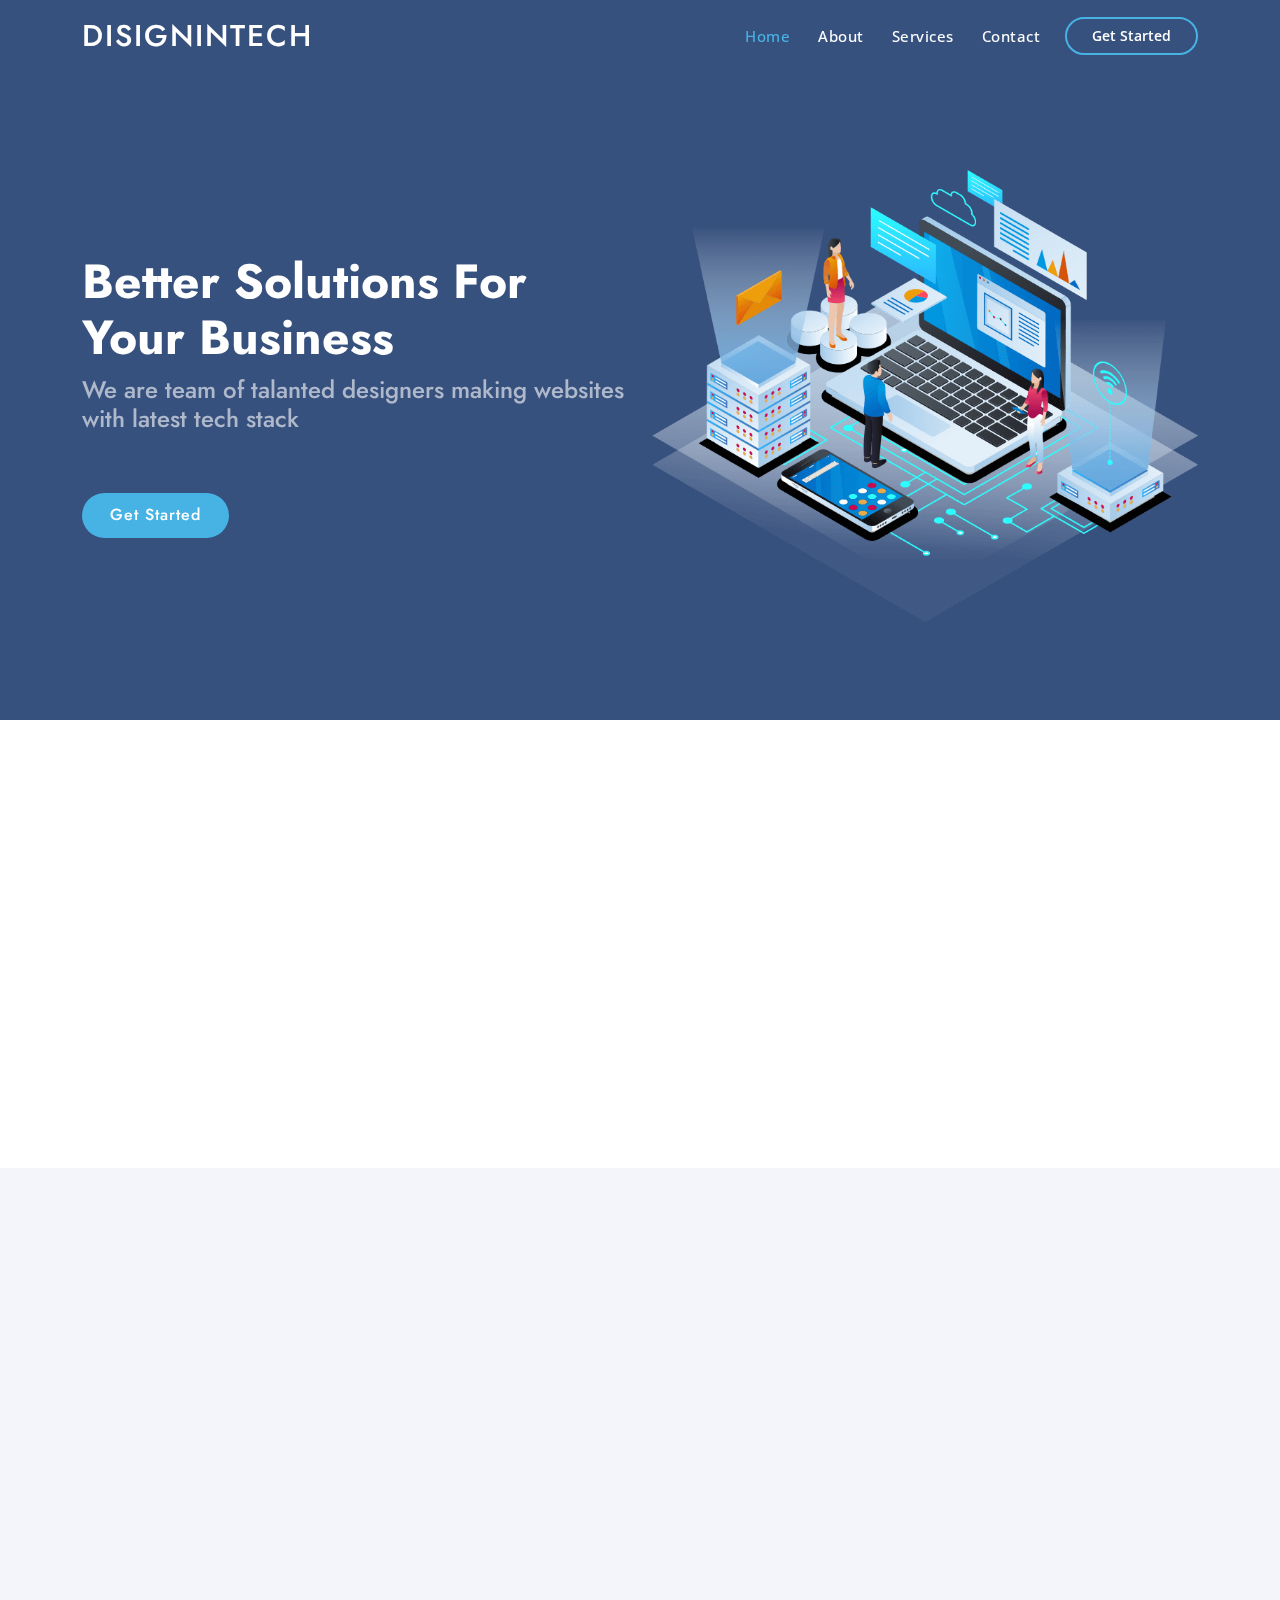
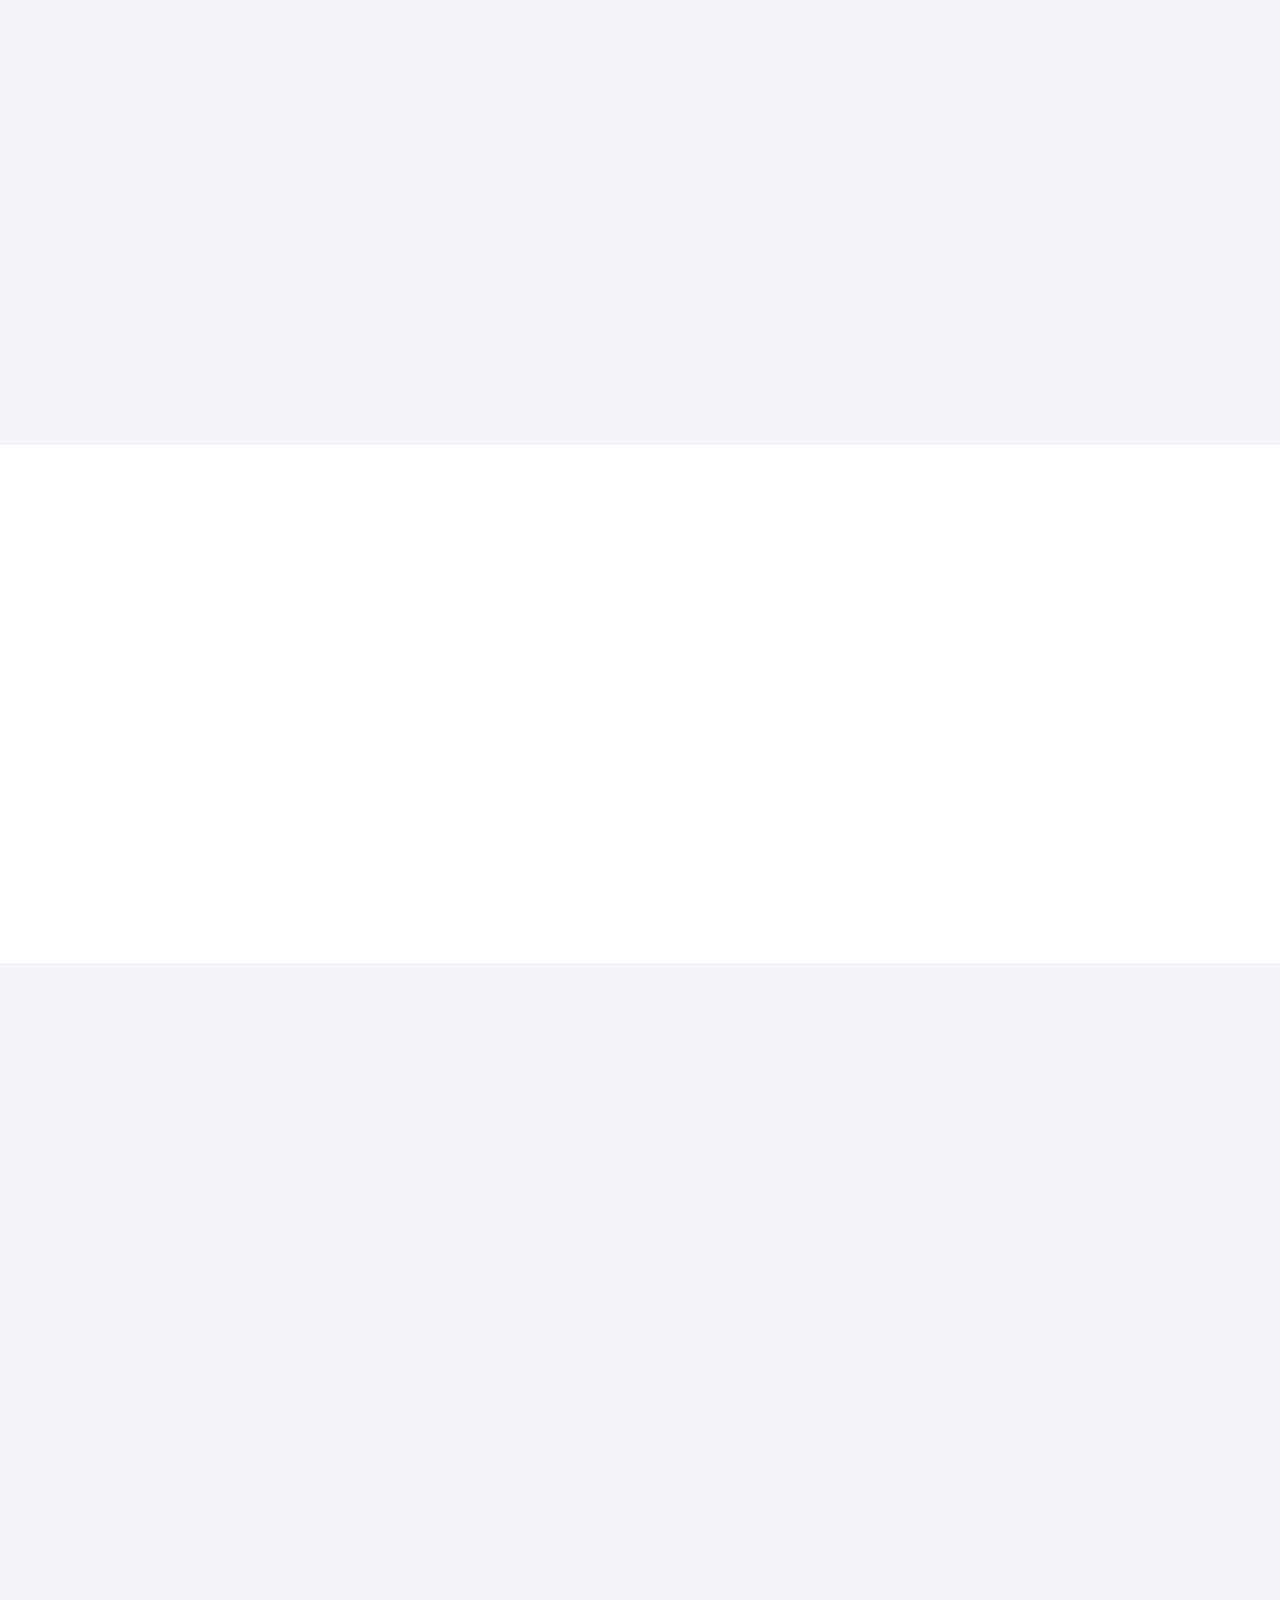
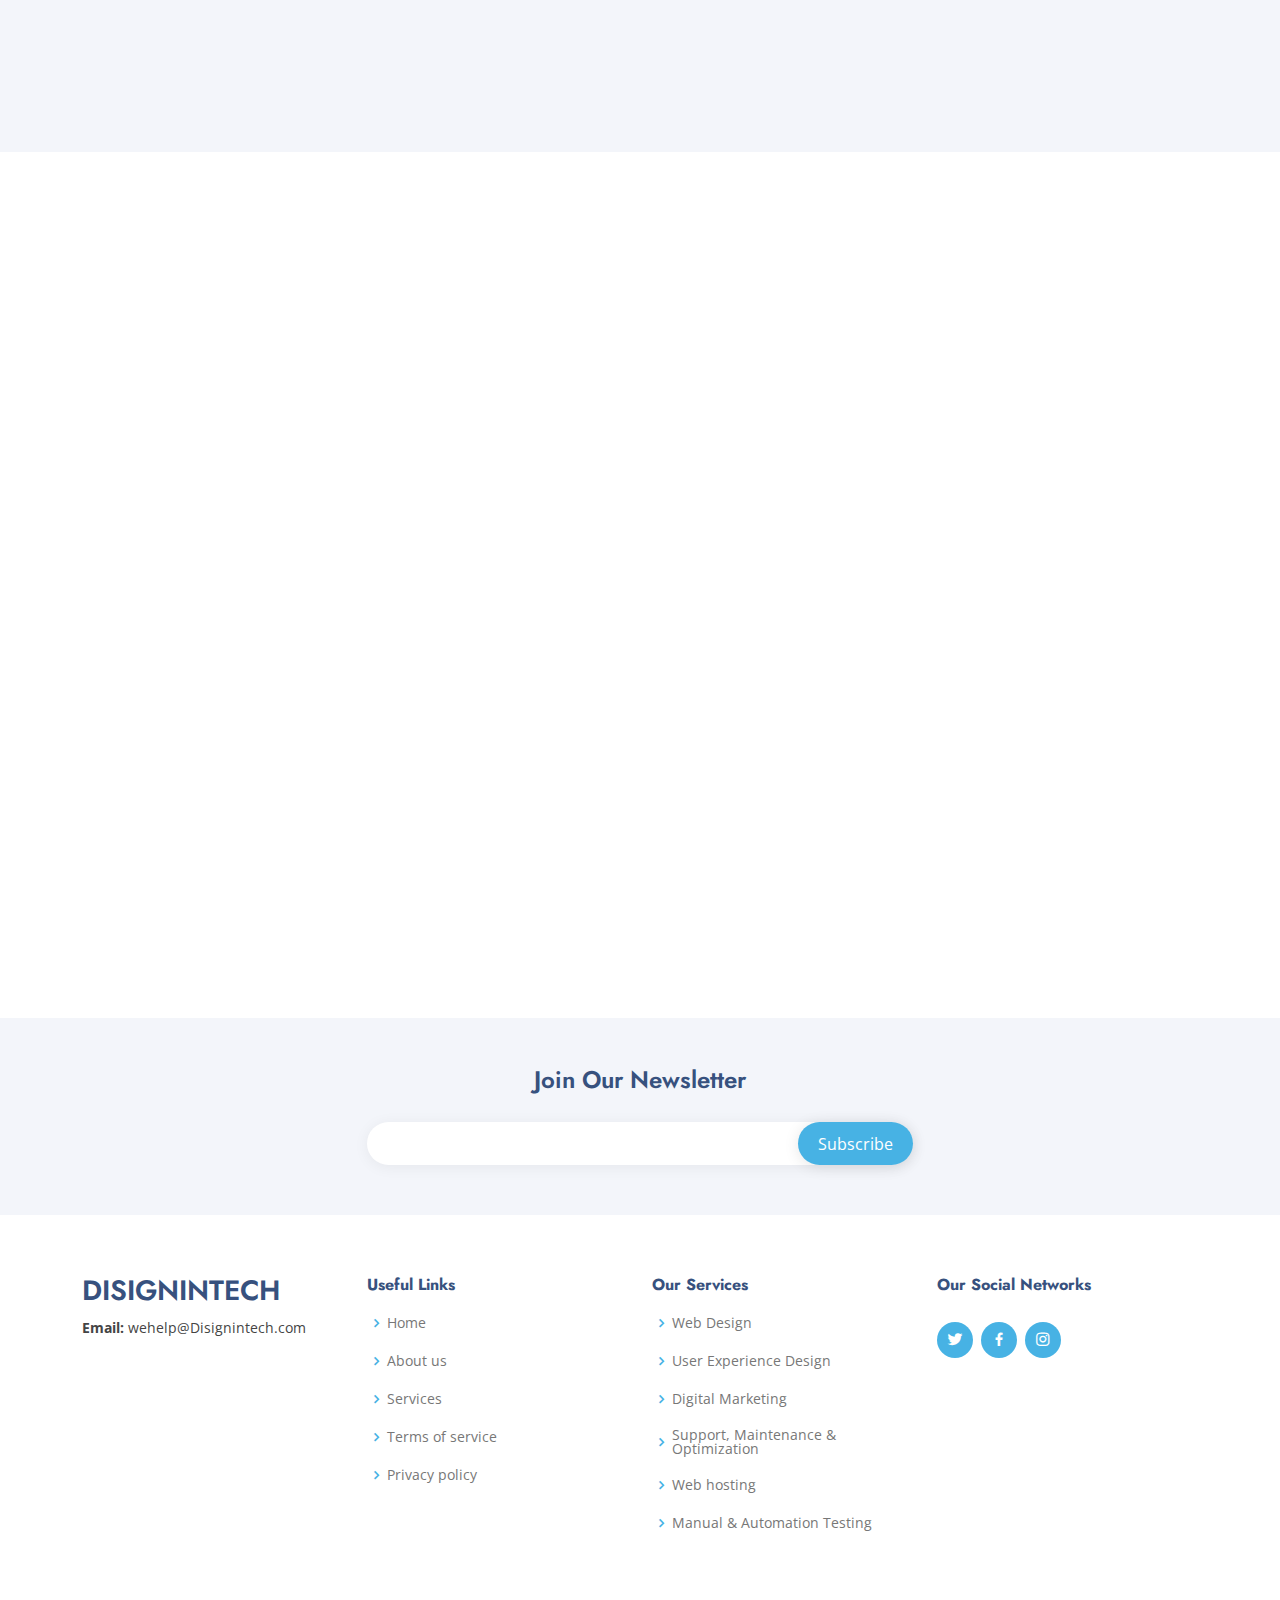
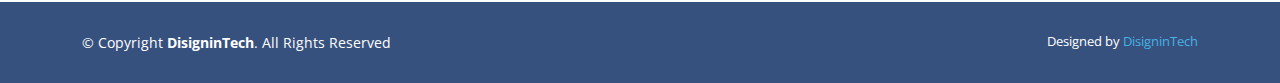
<file: index.html>
<!DOCTYPE html>
<html lang="en">

<head>
  <meta charset="utf-8">
  <meta content="width=device-width, initial-scale=1.0" name="viewport">

  <title>DisigninTech</title>
  <meta content="" name="description">
  <meta content="" name="keywords">

  <!-- Favicons -->
  <link href="assets/img/DiT.jpeg" rel="DiT">
  <link href="assets/img/DiT.jpeg" rel="DiT"> 

  <!-- Google Fonts -->
  <link
    href="https://fonts.googleapis.com/css?family=Open+Sans:300,300i,400,400i,600,600i,700,700i|Jost:300,300i,400,400i,500,500i,600,600i,700,700i|Poppins:300,300i,400,400i,500,500i,600,600i,700,700i"
    rel="stylesheet">

  <!-- Vendor CSS Files -->
  <link href="assets/vendor/bootstrap/css/bootstrap.min.css" rel="stylesheet">
  <link href="assets/vendor/icofont/icofont.min.css" rel="stylesheet">
  <link href="assets/vendor/boxicons/css/boxicons.min.css" rel="stylesheet">
  <link href="assets/vendor/remixicon/remixicon.css" rel="stylesheet">
  <link href="assets/vendor/venobox/venobox.css" rel="stylesheet">
  <link href="assets/vendor/owl.carousel/assets/owl.carousel.min.css" rel="stylesheet">
  <link href="assets/vendor/aos/aos.css" rel="stylesheet">

  <!-- Template Main CSS File -->
  <link href="assets/css/style.css" rel="stylesheet">

  <!-- =======================================================
  * Template Name:DisigninTech - v3.0.2
  * Template URL: https://bootstrapmade.com/arsha-free-bootstrap-html-template-corporate/
  * Author: BootstrapMade.com
  * License: https://bootstrapmade.com/license/
  ======================================================== -->
</head>

<body>

  <!-- ======= Header ======= -->
  <header id="header" class="fixed-top ">
    <div class="container d-flex align-items-center">

      <h1 class="logo mr-auto"><a href="index.html">DisigninTech</h1>
      <!-- Uncomment below if you prefer to use an image logo -->
      <!-- <a href="index.html" class="logo mr-auto"><img src="assets/img/logo.png" alt="" class="img-fluid"></a>-->

      <nav class="nav-menu d-none d-lg-block">
        <ul>
          <li class="active"><a href="index.html">Home</a></li>
          <li><a href="#about">About</a></li>
          <li><a href="#services">Services</a></li>
          <!-- <li><a href="#portfolio">Portfolio</a></li>
          <li><a href="#team">Team</a></li> -->

          <li><a href="#contact">Contact</a></li>

        </ul>
      </nav><!-- .nav-menu -->

      <a href="#about" class="get-started-btn scrollto">Get Started</a>

    </div>
  </header><!-- End Header -->

  <!-- ======= Hero Section ======= -->
  <section id="hero" class="d-flex align-items-center">

    <div class="container">
      <div class="row">
        <div class="col-lg-6 d-flex flex-column justify-content-center pt-4 pt-lg-0 order-2 order-lg-1"
          data-aos="fade-up" data-aos-delay="200">
          <h1>Better Solutions For Your Business</h1>
          <h2>We are team of talanted designers making websites with latest tech stack</h2>
          <div class="d-lg-flex">
            <a href="#about" class="btn-get-started scrollto">Get Started</a>

          </div>
        </div>
        <div class="col-lg-6 order-1 order-lg-2 hero-img" data-aos="zoom-in" data-aos-delay="200">
          <img src="assets/img/hero-img.png" class="img-fluid animated" alt="">
        </div>
      </div>
    </div>

  </section><!-- End Hero -->

  <main id="main">

    <!--    
    <section id="cliens" class="cliens section-bg">
      <div class="container">

        <div class="row" data-aos="zoom-in">

          <div class="col-lg-2 col-md-4 col-6 d-flex align-items-center justify-content-center">
            <img src="assets/img/clients/client-1.png" class="img-fluid" alt="">
          </div>

          <div class="col-lg-2 col-md-4 col-6 d-flex align-items-center justify-content-center">
            <img src="assets/img/clients/client-2.png" class="img-fluid" alt="">
          </div>

          <div class="col-lg-2 col-md-4 col-6 d-flex align-items-center justify-content-center">
            <img src="assets/img/clients/client-3.png" class="img-fluid" alt="">
          </div>

          <div class="col-lg-2 col-md-4 col-6 d-flex align-items-center justify-content-center">
            <img src="assets/img/clients/client-4.png" class="img-fluid" alt="">
          </div>

          <div class="col-lg-2 col-md-4 col-6 d-flex align-items-center justify-content-center">
            <img src="assets/img/clients/client-5.png" class="img-fluid" alt="">
          </div>

          <div class="col-lg-2 col-md-4 col-6 d-flex align-items-center justify-content-center">
            <img src="assets/img/clients/client-6.png" class="img-fluid" alt="">
          </div>

        </div>

      </div>
    </section> -->

    <!-- ======= About Us Section ======= -->
    <section id="about" class="about">
      <div class="container" data-aos="fade-up">

        <div class="section-title">
          <h2>About Us</h2>
        </div>

        <div class="row content">
          <div class="col-lg-12">
            <p>
              We are a startup company which connects technology with businesses to drive digitalization outcomes.
              Our solutions doesn’t just boast technical functions, but aims directly at the strategic goals for
              startups and enterprises.
              In the scope of our products and solutions, we actually deliver comprehensive, sustainable business models
              empowered by rapid platform driven approach.
            </p>
            <ul>
              <li><i class="ri-check-double-line"></i> Design-led transformation (From brand to experience).
                We apply critical design thinking to create unified digital experience for enhancing customer
                interactions and building loyalty.</li>
              <li><i class="ri-check-double-line"></i>Keep your core. Keep innovating. Find your path to a non
                disruptive renewal of digital data driven landscape.</li>
              <li><i class="ri-check-double-line"></i> Run the business. Not the Risk; Leverage AI, Security Analytics
                and machine learning to assure customer trust.</li>
            </ul>
          </div>
          <!-- <div class="col-lg-6 pt-4 pt-lg-0">
            <p>
              Ullamco laboris nisi ut aliquip ex ea commodo consequat. Duis aute irure dolor in reprehenderit in voluptate
              velit esse cillum dolore eu fugiat nulla pariatur. Excepteur sint occaecat cupidatat non proident, sunt in
              culpa qui officia deserunt mollit anim id est laborum.
            </p>
            <a href="#" class="btn-learn-more">Learn More</a>
          </div> -->
        </div>

      </div>
    </section><!-- End About Us Section -->

    <!-- ======= Why Us Section ======= -->
    <section id="why-us" class="why-us section-bg">
      <div class="container-fluid" data-aos="fade-up">

        <div class="row">

          <div class="col-lg-12 d-flex flex-column justify-content-center align-items-stretch  order-2 order-lg-1">

            <div class="content">
              <h3>
                Our customers choose us because we provide leading technology, deliver unmatched services and training,
                and offer some of the best value
              </h3>
              <p>We come to the table as a partner rather than a service provider, combining our business acumen and
                entrepreneurial vision with amazing technical expertise and the ability to execute quickly and
                efficiently, taking your idea to market, at speed.</p>

            </div>

            <div class="accordion-list">
              <ul>
                <li>
                  <span>01 Experience & Expertise</span>

                  <p>
                    Our engineering teams have the most experience helping customers put UEFI into production.
                  </p>

                </li>

                <li>
                  <span>02 Excellent Services</span>


                  <p>
                    DisigninTech Software offers an array of services and training that many of the world’s most
                    successful
                    computing companies have taken advantage of. Our services become a valuable supplement to your
                    engineering teams, freeing up your own internal resources to focus on producing your new product.
                  </p>

                </li>

                <li>
                  <span>03 Value For Business</span>


                  <p>
                    You simply won’t find another vendor that can match our value proposition. Our customers often
                    tell us the same thing. We make every effort to provide our customers with great products and
                    services, and we work just as hard to make sure they are getting the right business model that
                    fits their needs
                  </p>

                </li>

              </ul>
            </div>

          </div>


        </div>
    </section><!-- End Why Us Section -->

    <!-- ======= Skills Section ======= -->
    <section id="skills" class="skills">
      <div class="container" data-aos="fade-up">

        <div class="row">
          <div class="col-lg-6 d-flex align-items-center" data-aos="fade-right" data-aos-delay="100">
            <img src="assets/img/skills.png" class="img-fluid" alt="">
          </div>
          <div class="col-lg-6 pt-4 pt-lg-0 content" data-aos="fade-left" data-aos-delay="100">
            <h3>Our Skills</h3>
            <p class="font-italic">
              Our high competence along with deep knowledge in IT allow us to be one of the best among quality control
              companies to satisfy our numerous customers from all over the world and provide high quality of their
              products.

            </p>

            <div class="skills-content">

              <div class="progress">
                <span class="skill">HTML <i class="val">100%</i></span>
                <div class="progress-bar-wrap">
                  <div class="progress-bar" role="progressbar" aria-valuenow="100" aria-valuemin="0"
                    aria-valuemax="100"></div>
                </div>
              </div>

              <div class="progress">
                <span class="skill">CSS <i class="val">100%</i></span>
                <div class="progress-bar-wrap">
                  <div class="progress-bar" role="progressbar" aria-valuenow="100" aria-valuemin="0"
                    aria-valuemax="100">
                  </div>
                </div>
              </div>

              <div class="progress">
                <span class="skill">JavaScript <i class="val">100%</i></span>
                <div class="progress-bar-wrap">
                  <div class="progress-bar" role="progressbar" aria-valuenow="100" aria-valuemin="0"
                    aria-valuemax="100">
                  </div>
                </div>
              </div>

              <div class="progress">
                <span class="skill">Photoshop <i class="val">100%</i></span>
                <div class="progress-bar-wrap">
                  <div class="progress-bar" role="progressbar" aria-valuenow="100" aria-valuemin="0"
                    aria-valuemax="100">
                  </div>
                </div>
              </div>

            </div>

          </div>
        </div>

      </div>
    </section><!-- End Skills Section -->

    <!-- ======= Services Section ======= -->
    <section id="services" class="services section-bg">
      <div class="container" data-aos="fade-up">

        <div class="section-title">
          <h2>Services</h2>
          <p>Retaining customer base is important for any enterprise, it takes great effort to make good customer
            relationship and minute error can ruin it. Owing to our outstanding customer service we have maintained the
            90 % customer retention rate.</p>
        </div>

        <div class="row">
          <div class="col-xl-4 form-group mb-5 col-md-6 " data-aos="zoom-in"
            data-aos-delay="100">
            <div class="icon-box">
              <div class="icon"><i class="bx bxl-dribbble"></i></div>
              <h4><a href="">Web design</a></h4>
             
            </div>
          </div>

          <div class="col-xl-4 form-group mb-5 col-md-6 mt-4 mt-md-0" data-aos="zoom-in"
            data-aos-delay="200">
            <div class="icon-box">
              <div class="icon"><i class="bx bx-file"></i></div>
              <h4><a href="">User Experience Design</a></h4>
            
            </div>
          </div>

          <div class="col-xl-4 form-group mb-5 col-md-6  mt-4 mt-xl-0" data-aos="zoom-in"
            data-aos-delay="300">
            <div class="icon-box">
              <div class="icon"><i class="bx bx-tachometer"></i></div>
              <h4><a href="">Digital Marketing</a></h4>
         
            </div>
          </div>

          <div class="col-xl-4 form-group mb-5 col-md-6  mt-4 mt-xl-0" data-aos="zoom-in"
            data-aos-delay="400">
            <div class="icon-box">
              <div class="icon"><i class="bx bx-layer"></i></div>
              <h4><a href="">Support, Maintenance & Optimization</a></h4>
            
            </div>
          </div>

          <div class="col-xl-4 form-group mb-5 col-md-6  mt-4 mt-xl-0" data-aos="zoom-in"
            data-aos-delay="400">
            <div class="icon-box">
              <div class="icon"><i class="bx bx-layer"></i></div>
              <h4><a href="">Web hosting</a></h4>
           
            </div>
          </div>
          <div class="col-xl-4 form-group mb-5 col-md-6  mt-4 mt-xl-0" data-aos="zoom-in"
            data-aos-delay="400">
            <div class="icon-box">
              <div class="icon"><i class="bx bx-layer"></i></div>
              <h4><a href="">Manual & Automation Testing</a></h4>
           
            </div>
          </div>
        </div>
      </div>

      </div>
    </section><!-- End Services Section -->

    <!-- ======= Cta Section ======= -->
    <!-- <section id="cta" class="cta">
      <div class="container" data-aos="zoom-in">

        <div class="row">
          <div class="col-lg-9 text-center text-lg-left">
            <h3>Call To Action</h3>
            <p> Duis aute irure dolor in reprehenderit in voluptate velit esse cillum dolore eu fugiat nulla pariatur.
              Excepteur sint occaecat cupidatat non proident, sunt in culpa qui officia deserunt mollit anim id est
              laborum.</p>
          </div>
          <div class="col-lg-3 cta-btn-container text-center">
            <a class="cta-btn align-middle" href="#">Call To Action</a>
          </div>
        </div>

      </div>
    </section>  End Cta Section -->

    <!-- ======= Portfolio Section ======= -->
    <!-- End Portfolio Section -->


    <!-- ======= Frequently Asked Questions Section ======= -->
    <!-- <section id="faq" class="faq section-bg">
      <div class="container" data-aos="fade-up">

        <div class="section-title">
          <h2>Frequently Asked Questions</h2>
          <p>Magnam dolores commodi suscipit. Necessitatibus eius consequatur ex aliquid fuga eum quidem. Sit sint
            consectetur velit. Quisquam quos quisquam cupiditate. Et nemo qui impedit suscipit alias ea. Quia fugiat sit
            in iste officiis commodi quidem hic quas.</p>
        </div>

        <div class="faq-list">
          <ul>
            <li data-aos="fade-up" data-aos-delay="100">
              <i class="bx bx-help-circle icon-help"></i> <a data-toggle="collapse" class="collapse"
                href="#faq-list-1">Non consectetur a erat nam at lectus urna duis? <i
                  class="bx bx-chevron-down icon-show"></i><i class="bx bx-chevron-up icon-close"></i></a>
              <div id="faq-list-1" class="collapse show" data-parent=".faq-list">
                <p>
                  Feugiat pretium nibh ipsum consequat. Tempus iaculis urna id volutpat lacus laoreet non curabitur
                  gravida. Venenatis lectus magna fringilla urna porttitor rhoncus dolor purus non.
                </p>
              </div>
            </li>

            <li data-aos="fade-up" data-aos-delay="200">
              <i class="bx bx-help-circle icon-help"></i> <a data-toggle="collapse" href="#faq-list-2"
                class="collapsed">Feugiat scelerisque varius morbi enim nunc? <i
                  class="bx bx-chevron-down icon-show"></i><i class="bx bx-chevron-up icon-close"></i></a>
              <div id="faq-list-2" class="collapse" data-parent=".faq-list">
                <p>
                  Dolor sit amet consectetur adipiscing elit pellentesque habitant morbi. Id interdum velit laoreet id
                  donec ultrices. Fringilla phasellus faucibus scelerisque eleifend donec pretium. Est pellentesque elit
                  ullamcorper dignissim. Mauris ultrices eros in cursus turpis massa tincidunt dui.
                </p>
              </div>
            </li>

            <li data-aos="fade-up" data-aos-delay="300">
              <i class="bx bx-help-circle icon-help"></i> <a data-toggle="collapse" href="#faq-list-3"
                class="collapsed">Dolor sit amet consectetur adipiscing elit? <i
                  class="bx bx-chevron-down icon-show"></i><i class="bx bx-chevron-up icon-close"></i></a>
              <div id="faq-list-3" class="collapse" data-parent=".faq-list">
                <p>
                  Eleifend mi in nulla posuere sollicitudin aliquam ultrices sagittis orci. Faucibus pulvinar elementum
                  integer enim. Sem nulla pharetra diam sit amet nisl suscipit. Rutrum tellus pellentesque eu tincidunt.
                  Lectus urna duis convallis convallis tellus. Urna molestie at elementum eu facilisis sed odio morbi
                  quis
                </p>
              </div>
            </li>

            <li data-aos="fade-up" data-aos-delay="400">
              <i class="bx bx-help-circle icon-help"></i> <a data-toggle="collapse" href="#faq-list-4"
                class="collapsed">Tempus quam pellentesque nec nam aliquam sem et tortor consequat? <i
                  class="bx bx-chevron-down icon-show"></i><i class="bx bx-chevron-up icon-close"></i></a>
              <div id="faq-list-4" class="collapse" data-parent=".faq-list">
                <p>
                  Molestie a iaculis at erat pellentesque adipiscing commodo. Dignissim suspendisse in est ante in. Nunc
                  vel risus commodo viverra maecenas accumsan. Sit amet nisl suscipit adipiscing bibendum est. Purus
                  gravida quis blandit turpis cursus in.
                </p>
              </div>
            </li>

            <li data-aos="fade-up" data-aos-delay="500">
              <i class="bx bx-help-circle icon-help"></i> <a data-toggle="collapse" href="#faq-list-5"
                class="collapsed">Tortor vitae purus faucibus ornare. Varius vel pharetra vel turpis nunc eget lorem
                dolor? <i class="bx bx-chevron-down icon-show"></i><i class="bx bx-chevron-up icon-close"></i></a>
              <div id="faq-list-5" class="collapse" data-parent=".faq-list">
                <p>
                  Laoreet sit amet cursus sit amet dictum sit amet justo. Mauris vitae ultricies leo integer malesuada
                  nunc vel. Tincidunt eget nullam non nisi est sit amet. Turpis nunc eget lorem dolor sed. Ut venenatis
                  tellus in metus vulputate eu scelerisque.
                </p>
              </div>
            </li>

          </ul>
        </div>

      </div>
    </section>End Frequently Asked Questions Section -->

    <!-- ======= Contact Section ======= -->
    <section id="contact" class="contact">
      <div class="container" data-aos="fade-up">

        <div class="section-title">
          <h2>Contact</h2>
          <p>DisigninTech representative will contact you shortly after
            receiving your request.</p>
        </div>

        <div class="row">

          <div class="col-lg-12 d-flex align-items-stretch">
            <!-- <div class="info"> -->
              <!-- <div class="address"> -->
                <!-- <i class="icofont-google-map"></i> -->
                <!-- <h4>Location:</h4>
                <p>A108 Adam Street, New York, NY 535022</p> -->
              <!-- </div> -->

              <!-- <div class="email">
                <i class="icofont-envelope"></i>
                <h4>Email:</h4>
                <p>wehelp@Disignintech.com</p>
              </div> -->

              <!-- <div class="phone">
                <i class="icofont-phone"></i>
                <h4>Call:</h4>
                <p>+1 5589 55488 55s</p>
              </div> -->

              <!-- <iframe
                src="https://www.google.com/maps/embed?pb=!1m14!1m8!1m3!1d12097.433213460943!2d-74.0062269!3d40.7101282!3m2!1i1024!2i768!4f13.1!3m3!1m2!1s0x0%3A0xb89d1fe6bc499443!2sDowntown+Conference+Center!5e0!3m2!1smk!2sbg!4v1539943755621"
                frameborder="0" style="border:0; width: 100%; height: 290px;" allowfullscreen></iframe> -->
            <!-- </div> -->

          </div>

          <div class="col-lg-7 mt-5 mt-lg-0 d-flex align-items-stretch">
            <form action="forms/contact.php" method="post" role="form" class="php-email-form">
              <div class="row">
                <div class="form-group col-md-6">
                  <label for="name">Your Name</label>
                  <input type="text" name="name" class="form-control" id="name" data-rule="minlen:4"
                    data-msg="Please enter at least 4 chars" />
                  <div class="validate"></div>
                </div>
                <div class="form-group col-md-6">
                  <label for="name">Your Email</label>
                  <input type="email" class="form-control" name="email" id="email" data-rule="email"
                    data-msg="Please enter a valid email" />
                  <div class="validate"></div>
                </div>
              </div>
              <div class="form-group">
                <label for="name">Subject</label>
                <input type="text" class="form-control" name="subject" id="subject" data-rule="minlen:4"
                  data-msg="Please enter at least 8 chars of subject" />
                <div class="validate"></div>
              </div>
              <div class="form-group">
                <label for="name">Message</label>
                <textarea class="form-control" name="message" rows="10" data-rule="required"
                  data-msg="Please write something for us"></textarea>
                <div class="validate"></div>
              </div>
              <div class="mb-3">
                <div class="loading">Loading</div>
                <div class="error-message"></div>
                <div class="sent-message">Your message has been sent. Thank you!</div>
              </div>
              <div class="text-center"><button type="submit">Send Message</button></div>
            </form>
          </div>

        </div>

      </div>
    </section><!-- End Contact Section -->

  </main><!-- End #main -->

  <!-- ======= Footer ======= -->
  
  <footer id="footer">
    <div class="footer-newsletter">
      <div class="container">
        <div class="row justify-content-center">
          <div class="col-lg-6">
            <h4>Join Our Newsletter</h4>
            <p></p>
            <form action="" method="post">
              <input type="email" name="email"><input type="submit" value="Subscribe">
            </form>
          </div>
        </div>
      </div>
    </div>

    <div class="footer-top">
      <div class="container">
        <div class="row">

          <div class="col-lg-3 col-md-6 footer-contact">
            <h3>DisigninTech</h3>
            <!-- <p>
              A108 Adam Street <br>
              New York, NY 535022<br>
              United States <br><br>
              <strong>Phone:</strong> +1 5589 55488 55<br> -->
              <strong>Email:</strong> wehelp@Disignintech.com<br>
            </p>
          </div>

          <div class="col-lg-3 col-md-6 footer-links">
            <h4>Useful Links</h4>
            <ul>
              <li><i class="bx bx-chevron-right"></i> <a href="#">Home</a></li>
              <li><i class="bx bx-chevron-right"></i> <a href="#">About us</a></li>
              <li><i class="bx bx-chevron-right"></i> <a href="#">Services</a></li>
              <li><i class="bx bx-chevron-right"></i> <a href="#">Terms of service</a></li>
              <li><i class="bx bx-chevron-right"></i> <a href="#">Privacy policy</a></li>
            </ul>
          </div>

          <div class="col-lg-3 col-md-6 footer-links">
            <h4>Our Services</h4>
            <ul>
              <li><i class="bx bx-chevron-right"></i> <a href="#">Web Design</a></li>
              <li><i class="bx bx-chevron-right"></i> <a href="#">User Experience Design</a></li>
              <li><i class="bx bx-chevron-right"></i> <a href="#">Digital Marketing
              </a></li>
              <li><i class="bx bx-chevron-right"></i> <a href="#"> Support, Maintenance & Optimization</a></li>
              <li><i class="bx bx-chevron-right"></i> <a href="#">Web hosting</a></li>
              <li><i class="bx bx-chevron-right"></i> <a href="#">Manual & Automation Testing</a></li>
            </ul>
          </div>

          <div class="col-lg-3 col-md-6 footer-links">
            <h4>Our Social Networks</h4>
            
            <div class="social-links mt-3">
              <a href="#" class="twitter"><i class="bx bxl-twitter"></i></a>
              <a href="#" class="facebook"><i class="bx bxl-facebook"></i></a>
              <a href="#" class="instagram"><i class="bx bxl-instagram"></i></a>
              
              
            </div>
          </div>

        </div>
      </div>
    </div>

    <div class="container footer-bottom clearfix">
      <div class="copyright">
        &copy; Copyright <strong><span>DisigninTech</span></strong>. All Rights Reserved
      </div>
      <div class="credits">
        <!-- All the links in the footer should remain intact. -->
        <!-- You can delete the links only if you purchased the pro version. -->
        <!-- Licensing information: https://bootstrapmade.com/license/ -->
        <!-- Purchase the pro version with working PHP/AJAX contact form: https://bootstrapmade.com/arsha-free-bootstrap-html-template-corporate/ -->
        Designed by <a href="https://DisigninTechcom/">DisigninTech</a>
      </div>
    </div>
  </footer><!-- End Footer -->

  <a href="#" class="back-to-top"><i class="ri-arrow-up-line"></i></a>
  <div id="preloader"></div>

  <!-- Vendor JS Files -->
  <script src="assets/vendor/jquery/jquery.min.js"></script>
  <script src="assets/vendor/bootstrap/js/bootstrap.bundle.min.js"></script>
  <script src="assets/vendor/jquery.easing/jquery.easing.min.js"></script>
  <script src="assets/vendor/php-email-form/validate.js"></script>
  <script src="assets/vendor/waypoints/jquery.waypoints.min.js"></script>
  <script src="assets/vendor/isotope-layout/isotope.pkgd.min.js"></script>
  <script src="assets/vendor/venobox/venobox.min.js"></script>
  <script src="assets/vendor/owl.carousel/owl.carousel.min.js"></script>
  <script src="assets/vendor/aos/aos.js"></script>

  <!-- Template Main JS File -->
  <script src="assets/js/main.js"></script>

</body>

</html>
</file>
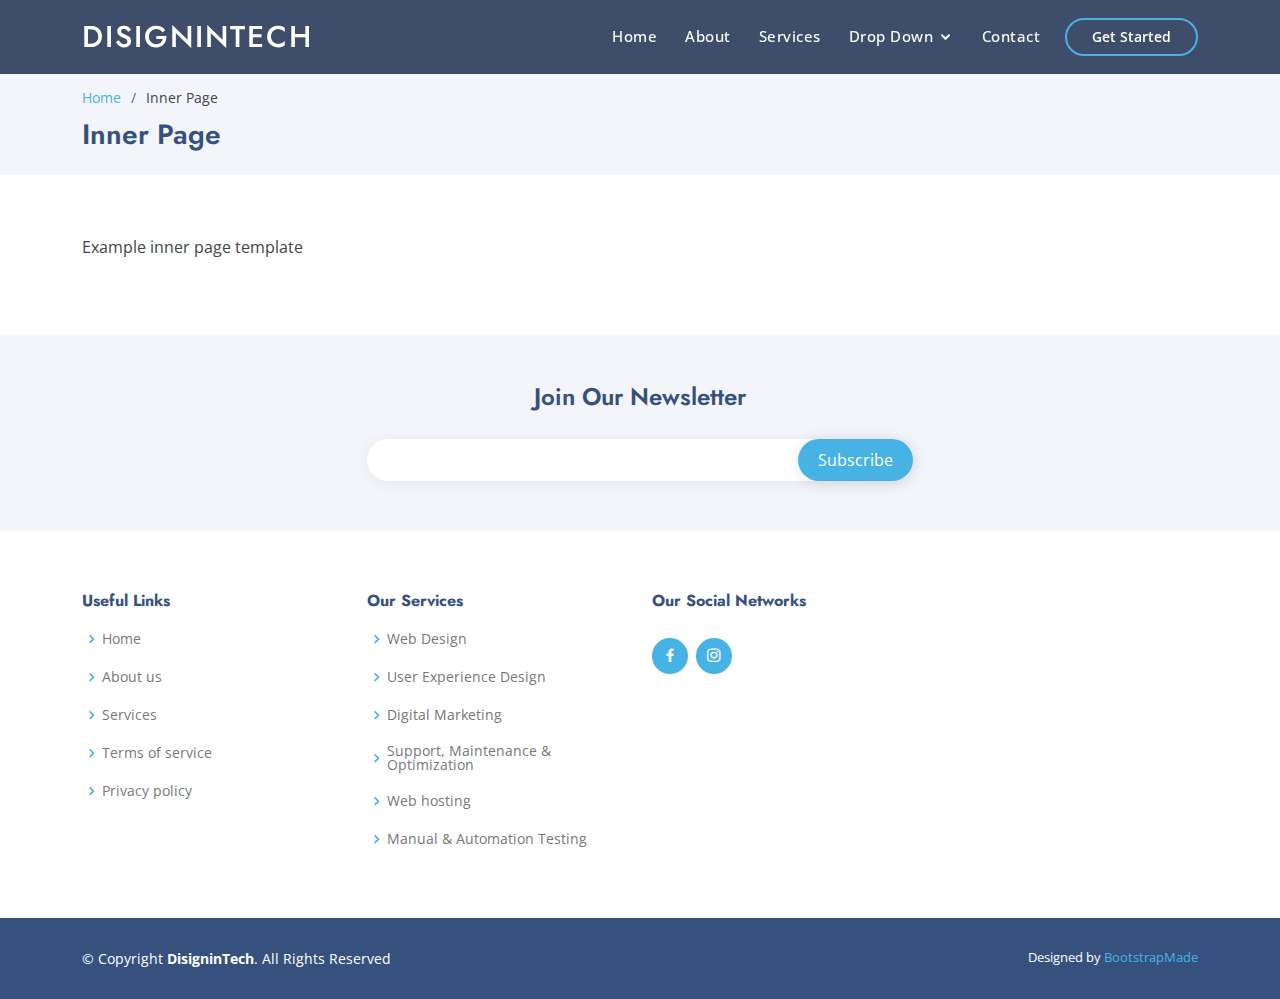
<file: inner-page.html>
<!DOCTYPE html>
<html lang="en">

<head>
  <meta charset="utf-8">
  <meta content="width=device-width, initial-scale=1.0" name="viewport">

  <title>DisigninTech</title>
  <meta content="" name="description">
  <meta content="" name="keywords">

  <!-- Favicons -->
  <link href="assets/img/DiT.jpeg" rel="icon">
  <link href="assets/img/DiT.jpeg" rel="DiT-icon">

  <!-- Google Fonts -->
  <link href="https://fonts.googleapis.com/css?family=Open+Sans:300,300i,400,400i,600,600i,700,700i|Jost:300,300i,400,400i,500,500i,600,600i,700,700i|Poppins:300,300i,400,400i,500,500i,600,600i,700,700i" rel="stylesheet">

  <!-- Vendor CSS Files -->
  <link href="assets/vendor/bootstrap/css/bootstrap.min.css" rel="stylesheet">
  <link href="assets/vendor/icofont/icofont.min.css" rel="stylesheet">
  <link href="assets/vendor/boxicons/css/boxicons.min.css" rel="stylesheet">
  <link href="assets/vendor/remixicon/remixicon.css" rel="stylesheet">
  <link href="assets/vendor/venobox/venobox.css" rel="stylesheet">
  <link href="assets/vendor/owl.carousel/assets/owl.carousel.min.css" rel="stylesheet">
  <link href="assets/vendor/aos/aos.css" rel="stylesheet">

  <!-- Template Main CSS File -->
  <link href="assets/css/style.css" rel="stylesheet">

  <!-- =======================================================
  * Template Name: DisigninTech - v3.0.2
  * Template URL: https://bootstrapmade.com/arsha-free-bootstrap-html-template-corporate/
  * Author: BootstrapMade.com
  * License: https://bootstrapmade.com/license/
  ======================================================== -->
</head>

<body>

  <!-- ======= Header ======= -->
  <header id="header" class="fixed-top header-inner-pages">
    <div class="container d-flex align-items-center">

      <h1 class="logo mr-auto"><a href="index.html">DisigninTech</a></h1>
      <!-- Uncomment below if you prefer to use an image logo -->
      <!-- <a href="index.html" class="logo mr-auto"><img src="assets/img/logo.png" alt="" class="img-fluid"></a>-->

      <nav class="nav-menu d-none d-lg-block">
        <ul>
          <li><a href="index.html">Home</a></li>
          <li><a href="#about">About</a></li>
          <li><a href="#services">Services</a></li>
          <!-- <li><a href="#portfolio">Portfolio</a></li> -->
          <!-- <li><a href="#team">Team</a></li> -->
          <li class="drop-down"><a href="">Drop Down</a>
            <ul>
              <li><a href="#">Drop Down 1</a></li>
              <li class="drop-down"><a href="#">Deep Drop Down</a>
                <ul>
                  <li><a href="#">Deep Drop Down 1</a></li>
                  <li><a href="#">Deep Drop Down 2</a></li>
                  <li><a href="#">Deep Drop Down 3</a></li>
                  <li><a href="#">Deep Drop Down 4</a></li>
                  <li><a href="#">Deep Drop Down 5</a></li>
                </ul>
              </li>
              <li><a href="#">Drop Down 2</a></li>
              <li><a href="#">Drop Down 3</a></li>
              <li><a href="#">Drop Down 4</a></li>
            </ul>
          </li>
          <li><a href="#contact">Contact</a></li>

        </ul>
      </nav><!-- .nav-menu -->

      <a href="#about" class="get-started-btn scrollto">Get Started</a>

    </div>
  </header><!-- End Header -->

  <main id="main">

    <!-- ======= Breadcrumbs ======= -->
    <section id="breadcrumbs" class="breadcrumbs">
      <div class="container">

        <ol>
          <li><a href="index.html">Home</a></li>
          <li>Inner Page</li>
        </ol>
        <h2>Inner Page</h2>

      </div>
    </section><!-- End Breadcrumbs -->

    <section class="inner-page">
      <div class="container">
        <p>
          Example inner page template
        </p>
      </div>
    </section>

  </main><!-- End #main -->

  <!-- ======= Footer ======= -->
  <footer id="footer">

    <div class="footer-newsletter">
      <div class="container">
        <div class="row justify-content-center">
          <div class="col-lg-6">
            <h4>Join Our Newsletter</h4>
            <p></p>
            <form action="" method="post">
              <input type="email" name="email"><input type="submit" value="Subscribe">
            </form>
          </div>
        </div>
      </div>
    </div>

    <div class="footer-top">
      <div class="container">
        <div class="row">

          <!-- <div class="col-lg-3 col-md-6 footer-contact">
            <h3>DisifninTech</h3>
            <p>
              A108 Adam Street <br>
              New York, NY 535022<br>
              United States <br><br>
              <strong>Phone:</strong> +1 5589 55488 55<br>
              <strong>Email:</strong> info@example.com<br>
            </p>
          </div> -->

          <div class="col-lg-3 col-md-6 footer-links">
            <h4>Useful Links</h4>
            <ul>
              <li><i class="bx bx-chevron-right"></i> <a href="#">Home</a></li>
              <li><i class="bx bx-chevron-right"></i> <a href="#">About us</a></li>
              <li><i class="bx bx-chevron-right"></i> <a href="#">Services</a></li>
              <li><i class="bx bx-chevron-right"></i> <a href="#">Terms of service</a></li>
              <li><i class="bx bx-chevron-right"></i> <a href="#">Privacy policy</a></li>
            </ul>
          </div>

          <div class="col-lg-3 col-md-6 footer-links">
            <h4>Our Services</h4>
            <ul>
              <li><i class="bx bx-chevron-right"></i> <a href="#">Web Design</a></li>
              <li><i class="bx bx-chevron-right"></i> <a href="#">User Experience Design</a></li>
              <li><i class="bx bx-chevron-right"></i> <a href="#">Digital Marketing</a></li>
              <li><i class="bx bx-chevron-right"></i> <a href="#">Support, Maintenance & Optimization</a></li>
              <li><i class="bx bx-chevron-right"></i> <a href="#">Web hosting</a></li>
              <li><i class="bx bx-chevron-right"></i> <a href="#">Manual & Automation Testing</a></li>
            </ul>
          </div>

          <div class="col-lg-3 col-md-6 footer-links">
            <h4>  Our Social Networks</h4>
            <p></p>
            <div class="social-links mt-3">
              <!-- <a href="#" class="twitter"><i class="bx bxl-twitter"></i></a> -->
              <a href="#" class="facebook"><i class="bx bxl-facebook"></i></a>
              <a href="#" class="instagram"><i class="bx bxl-instagram"></i></a>
              <!-- <a href="#" class="google-plus"><i class="bx bxl-skype"></i></a>
              <a href="#" class="linkedin"><i class="bx bxl-linkedin"></i></a> -->
            </div>
          </div>

        </div>
      </div>
    </div>

    <div class="container footer-bottom clearfix">
      <div class="copyright">
        &copy; Copyright <strong><span>DisigninTech</span></strong>. All Rights Reserved
      </div>
      <div class="credits">
        <!-- All the links in the footer should remain intact. -->
        <!-- You can delete the links only if you purchased the pro version. -->
        <!-- Licensing information: https://bootstrapmade.com/license/ -->
        <!-- Purchase the pro version with working PHP/AJAX contact form: https://bootstrapmade.com/arsha-free-bootstrap-html-template-corporate/ -->
        Designed by <a href="https://bootstrapmade.com/">BootstrapMade</a>
      </div>
    </div>
  </footer><!-- End Footer -->

  <a href="#" class="back-to-top"><i class="ri-arrow-up-line"></i></a>
  <div id="preloader"></div>

  <!-- Vendor JS Files -->
  <script src="assets/vendor/jquery/jquery.min.js"></script>
  <script src="assets/vendor/bootstrap/js/bootstrap.bundle.min.js"></script>
  <script src="assets/vendor/jquery.easing/jquery.easing.min.js"></script>
  <script src="assets/vendor/php-email-form/validate.js"></script>
  <script src="assets/vendor/waypoints/jquery.waypoints.min.js"></script>
  <script src="assets/vendor/isotope-layout/isotope.pkgd.min.js"></script>
  <script src="assets/vendor/venobox/venobox.min.js"></script>
  <script src="assets/vendor/owl.carousel/owl.carousel.min.js"></script>
  <script src="assets/vendor/aos/aos.js"></script>

  <!-- Template Main JS File -->
  <script src="assets/js/main.js"></script>

</body>

</html>
</file>
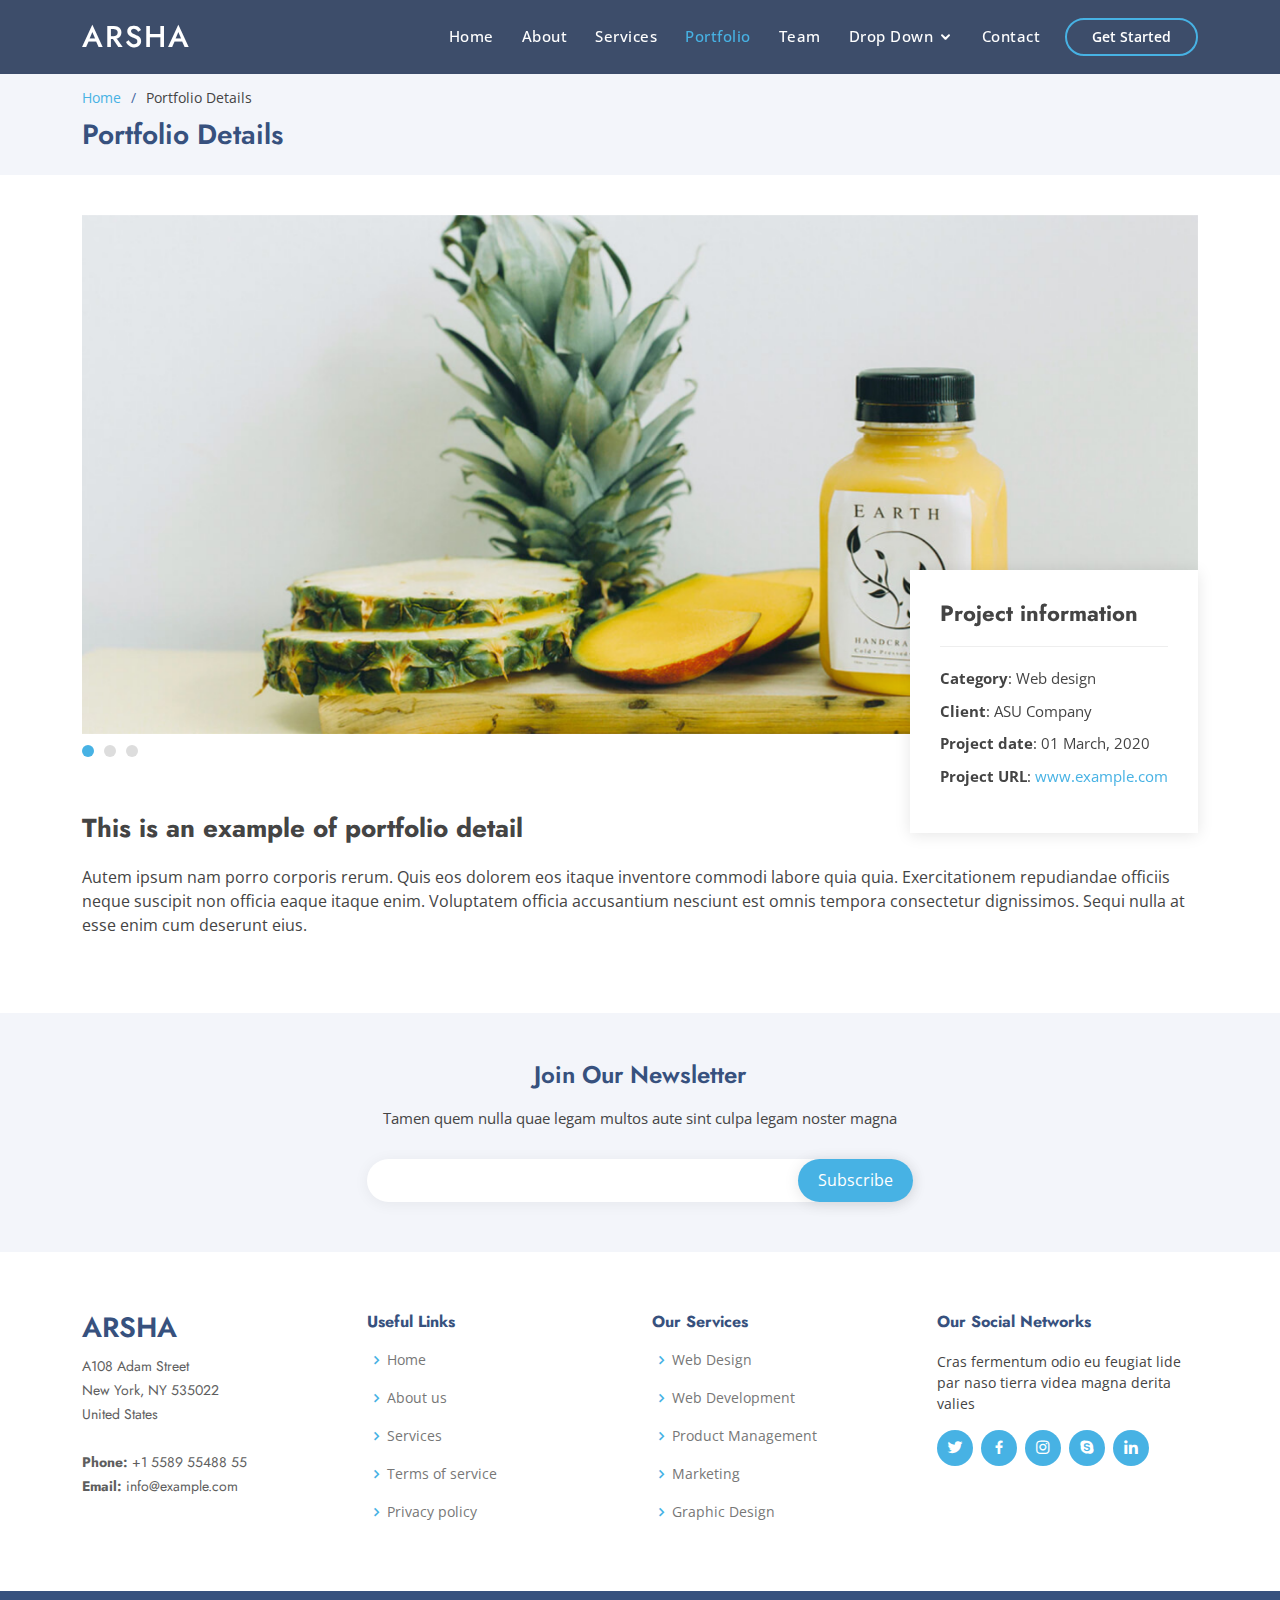
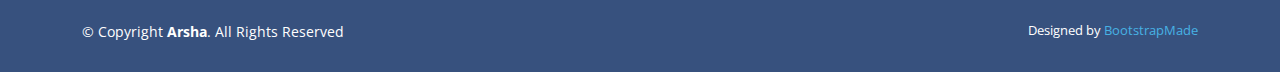
<file: portfolio-details.html>
<!DOCTYPE html>
<html lang="en">

<head>
  <meta charset="utf-8">
  <meta content="width=device-width, initial-scale=1.0" name="viewport">

  <title>Portfolio Details - Arsha Bootstrap Template</title>
  <meta content="" name="description">
  <meta content="" name="keywords">

  <!-- Favicons -->
  <link href="assets/img/favicon.png" rel="icon">
  <link href="assets/img/apple-touch-icon.png" rel="apple-touch-icon">

  <!-- Google Fonts -->
  <link href="https://fonts.googleapis.com/css?family=Open+Sans:300,300i,400,400i,600,600i,700,700i|Jost:300,300i,400,400i,500,500i,600,600i,700,700i|Poppins:300,300i,400,400i,500,500i,600,600i,700,700i" rel="stylesheet">

  <!-- Vendor CSS Files -->
  <link href="assets/vendor/bootstrap/css/bootstrap.min.css" rel="stylesheet">
  <link href="assets/vendor/icofont/icofont.min.css" rel="stylesheet">
  <link href="assets/vendor/boxicons/css/boxicons.min.css" rel="stylesheet">
  <link href="assets/vendor/remixicon/remixicon.css" rel="stylesheet">
  <link href="assets/vendor/venobox/venobox.css" rel="stylesheet">
  <link href="assets/vendor/owl.carousel/assets/owl.carousel.min.css" rel="stylesheet">
  <link href="assets/vendor/aos/aos.css" rel="stylesheet">

  <!-- Template Main CSS File -->
  <link href="assets/css/style.css" rel="stylesheet">

  <!-- =======================================================
  * Template Name: Arsha - v3.0.2
  * Template URL: https://bootstrapmade.com/arsha-free-bootstrap-html-template-corporate/
  * Author: BootstrapMade.com
  * License: https://bootstrapmade.com/license/
  ======================================================== -->
</head>

<body>

  <!-- ======= Header ======= -->
  <header id="header" class="fixed-top header-inner-pages">
    <div class="container d-flex align-items-center">

      <h1 class="logo mr-auto"><a href="index.html">Arsha</a></h1>
      <!-- Uncomment below if you prefer to use an image logo -->
      <!-- <a href="index.html" class="logo mr-auto"><img src="assets/img/logo.png" alt="" class="img-fluid"></a>-->

      <nav class="nav-menu d-none d-lg-block">
        <ul>
          <li><a href="index.html">Home</a></li>
          <li><a href="#about">About</a></li>
          <li><a href="#services">Services</a></li>
          <li class="active"><a href="#portfolio">Portfolio</a></li>
          <li><a href="#team">Team</a></li>
          <li class="drop-down"><a href="">Drop Down</a>
            <ul>
              <li><a href="#">Drop Down 1</a></li>
              <li class="drop-down"><a href="#">Deep Drop Down</a>
                <ul>
                  <li><a href="#">Deep Drop Down 1</a></li>
                  <li><a href="#">Deep Drop Down 2</a></li>
                  <li><a href="#">Deep Drop Down 3</a></li>
                  <li><a href="#">Deep Drop Down 4</a></li>
                  <li><a href="#">Deep Drop Down 5</a></li>
                </ul>
              </li>
              <li><a href="#">Drop Down 2</a></li>
              <li><a href="#">Drop Down 3</a></li>
              <li><a href="#">Drop Down 4</a></li>
            </ul>
          </li>
          <li><a href="#contact">Contact</a></li>

        </ul>
      </nav><!-- .nav-menu -->

      <a href="#about" class="get-started-btn scrollto">Get Started</a>

    </div>
  </header><!-- End Header -->

  <main id="main">

    <!-- ======= Breadcrumbs ======= -->
    <section id="breadcrumbs" class="breadcrumbs">
      <div class="container">

        <ol>
          <li><a href="index.html">Home</a></li>
          <li>Portfolio Details</li>
        </ol>
        <h2>Portfolio Details</h2>

      </div>
    </section><!-- End Breadcrumbs -->

    <!-- ======= Portfolio Details Section ======= -->
    <section id="portfolio-details" class="portfolio-details">
      <div class="container">

        <div class="portfolio-details-container">

          <div class="owl-carousel portfolio-details-carousel">
            <img src="assets/img/portfolio/portfolio-details-1.jpg" class="img-fluid" alt="">
            <img src="assets/img/portfolio/portfolio-details-2.jpg" class="img-fluid" alt="">
            <img src="assets/img/portfolio/portfolio-details-3.jpg" class="img-fluid" alt="">
          </div>

          <div class="portfolio-info">
            <h3>Project information</h3>
            <ul>
              <li><strong>Category</strong>: Web design</li>
              <li><strong>Client</strong>: ASU Company</li>
              <li><strong>Project date</strong>: 01 March, 2020</li>
              <li><strong>Project URL</strong>: <a href="#">www.example.com</a></li>
            </ul>
          </div>

        </div>

        <div class="portfolio-description">
          <h2>This is an example of portfolio detail</h2>
          <p>
            Autem ipsum nam porro corporis rerum. Quis eos dolorem eos itaque inventore commodi labore quia quia. Exercitationem repudiandae officiis neque suscipit non officia eaque itaque enim. Voluptatem officia accusantium nesciunt est omnis tempora consectetur dignissimos. Sequi nulla at esse enim cum deserunt eius.
          </p>
        </div>

      </div>
    </section><!-- End Portfolio Details Section -->

  </main><!-- End #main -->

  <!-- ======= Footer ======= -->
  <footer id="footer">

    <div class="footer-newsletter">
      <div class="container">
        <div class="row justify-content-center">
          <div class="col-lg-6">
            <h4>Join Our Newsletter</h4>
            <p>Tamen quem nulla quae legam multos aute sint culpa legam noster magna</p>
            <form action="" method="post">
              <input type="email" name="email"><input type="submit" value="Subscribe">
            </form>
          </div>
        </div>
      </div>
    </div>

    <div class="footer-top">
      <div class="container">
        <div class="row">

          <div class="col-lg-3 col-md-6 footer-contact">
            <h3>Arsha</h3>
            <p>
              A108 Adam Street <br>
              New York, NY 535022<br>
              United States <br><br>
              <strong>Phone:</strong> +1 5589 55488 55<br>
              <strong>Email:</strong> info@example.com<br>
            </p>
          </div>

          <div class="col-lg-3 col-md-6 footer-links">
            <h4>Useful Links</h4>
            <ul>
              <li><i class="bx bx-chevron-right"></i> <a href="#">Home</a></li>
              <li><i class="bx bx-chevron-right"></i> <a href="#">About us</a></li>
              <li><i class="bx bx-chevron-right"></i> <a href="#">Services</a></li>
              <li><i class="bx bx-chevron-right"></i> <a href="#">Terms of service</a></li>
              <li><i class="bx bx-chevron-right"></i> <a href="#">Privacy policy</a></li>
            </ul>
          </div>

          <div class="col-lg-3 col-md-6 footer-links">
            <h4>Our Services</h4>
            <ul>
              <li><i class="bx bx-chevron-right"></i> <a href="#">Web Design</a></li>
              <li><i class="bx bx-chevron-right"></i> <a href="#">Web Development</a></li>
              <li><i class="bx bx-chevron-right"></i> <a href="#">Product Management</a></li>
              <li><i class="bx bx-chevron-right"></i> <a href="#">Marketing</a></li>
              <li><i class="bx bx-chevron-right"></i> <a href="#">Graphic Design</a></li>
            </ul>
          </div>

          <div class="col-lg-3 col-md-6 footer-links">
            <h4>Our Social Networks</h4>
            <p>Cras fermentum odio eu feugiat lide par naso tierra videa magna derita valies</p>
            <div class="social-links mt-3">
              <a href="#" class="twitter"><i class="bx bxl-twitter"></i></a>
              <a href="#" class="facebook"><i class="bx bxl-facebook"></i></a>
              <a href="#" class="instagram"><i class="bx bxl-instagram"></i></a>
              <a href="#" class="google-plus"><i class="bx bxl-skype"></i></a>
              <a href="#" class="linkedin"><i class="bx bxl-linkedin"></i></a>
            </div>
          </div>

        </div>
      </div>
    </div>

    <div class="container footer-bottom clearfix">
      <div class="copyright">
        &copy; Copyright <strong><span>Arsha</span></strong>. All Rights Reserved
      </div>
      <div class="credits">
        <!-- All the links in the footer should remain intact. -->
        <!-- You can delete the links only if you purchased the pro version. -->
        <!-- Licensing information: https://bootstrapmade.com/license/ -->
        <!-- Purchase the pro version with working PHP/AJAX contact form: https://bootstrapmade.com/arsha-free-bootstrap-html-template-corporate/ -->
        Designed by <a href="https://bootstrapmade.com/">BootstrapMade</a>
      </div>
    </div>
  </footer><!-- End Footer -->

  <a href="#" class="back-to-top"><i class="ri-arrow-up-line"></i></a>
  <div id="preloader"></div>

  <!-- Vendor JS Files -->
  <script src="assets/vendor/jquery/jquery.min.js"></script>
  <script src="assets/vendor/bootstrap/js/bootstrap.bundle.min.js"></script>
  <script src="assets/vendor/jquery.easing/jquery.easing.min.js"></script>
  <script src="assets/vendor/php-email-form/validate.js"></script>
  <script src="assets/vendor/waypoints/jquery.waypoints.min.js"></script>
  <script src="assets/vendor/isotope-layout/isotope.pkgd.min.js"></script>
  <script src="assets/vendor/venobox/venobox.min.js"></script>
  <script src="assets/vendor/owl.carousel/owl.carousel.min.js"></script>
  <script src="assets/vendor/aos/aos.js"></script>

  <!-- Template Main JS File -->
  <script src="assets/js/main.js"></script>

</body>

</html>
</file>
<file: assets/vendor/venobox/venobox.css>
/* ------ venobox.css --------*/
.vbox-overlay *, .vbox-overlay *:before, .vbox-overlay *:after{
    -webkit-backface-visibility: hidden;
    -webkit-box-sizing:border-box;
    -moz-box-sizing:border-box;
    box-sizing:border-box;
}
.vbox-overlay * { 
    -webkit-backface-visibility: visible;
    backface-visibility: visible;
}
.vbox-overlay{
    display: -webkit-flex;
    display: flex;
    -webkit-flex-direction: column;
    flex-direction: column;
    -webkit-justify-content: center;
    justify-content: center;
    -webkit-align-items: center;
    align-items: center;
    position: fixed;
    left: 0;
    top: 0;
    bottom: 0;
    right: 0;
    z-index: 999999;
}

/* ----- navigation ----- */
.vbox-title{
    width: 100%;
    height: 40px;
    float: left;
    text-align: center;
    line-height: 28px;
    font-size: 12px;
    padding: 6px 50px;
    overflow: hidden;
    position: fixed;
    display: none;
    left: 0;
    z-index: 89;
}
.vbox-close{
    cursor: pointer;
    position: fixed;
    top: -1px;
    right: 0;
    width: 50px;
    height: 40px;
    padding: 6px;
    display: block;
    background-position:10px center;
    overflow: hidden;
    font-size: 24px;
    line-height: 1;
    text-align: center;
    z-index: 99;
}
.vbox-left{
    cursor: pointer;
    position: fixed;
    left: 0;
    height: 40px;
    overflow: hidden;
    line-height: 28px;
    font-size: 12px;
    z-index: 99;
    display: flex;
    align-items:center;
}
.vbox-num{
    display: inline-block;
    margin: 6px 0 6px 15px;
}
/* ----- Social share ----- */
.vbox-share{
    line-height: 28px;
    font-size: 12px;
    overflow: hidden;
    position: fixed;
    left: 0;
    z-index: 98;
    display: flex;
    align-items:center;
    justify-content: center;
    width: 100%;
    text-align: center;
}
.vbox-share svg{
    max-height: 28px;
    width: 28px;
    z-index: 10;
    margin-left: 12px;
    margin-top: 6px;
    margin-bottom: 6px;
    vertical-align: middle;
}


/* ----- navigation ARROWS ----- */
.vbox-next, .vbox-prev{
    position: fixed;
    top: 50%;
    margin-top: -15px;
    overflow: hidden;
    cursor: pointer;
    display: block;
    width: 45px;
    height: 45px;
    z-index: 99;
}
.vbox-next span, .vbox-prev span{
    position: relative;
    width: 20px;
    height: 20px;
    border: 2px solid transparent;
    border-top-color: #B6B6B6;
    border-right-color: #B6B6B6;
    text-indent: -100px;
    position: absolute;
    top: 8px;
    display: block;
}
.vbox-prev{
    left: 15px;
}
.vbox-next{
    right: 15px;
}
.vbox-prev span{
    left: 10px;
    -ms-transform: rotate(-135deg);
    -webkit-transform: rotate(-135deg);
    transform: rotate(-135deg);
}
.vbox-next span{
    -ms-transform: rotate(45deg);
    -webkit-transform: rotate(45deg);
    transform: rotate(45deg);
    right: 10px;
}
/* ------- inline window ------ */
.vbox-inline{
    width: 420px;
    height: 315px;
    height: 70vh;
    padding: 10px;
    background: #fff;
    margin: 0 auto;
    overflow: auto;
    text-align: left;
}
/* ------- Video & iFrames window ------ */
.venoframe{
    max-width: 100%;
    width: 100%;
    border: none;
    width: 100%;
    height: 260px;
    height: 70vh;
}
.venoframe.vbvid{
    height: 260px;
}
@media (min-width: 768px) {
    .venoframe, .vbox-inline{
        width: 90%;
        height: 360px;
        height: 70vh;
    }
    .venoframe.vbvid{
        width: 640px;
        height: 360px;
    }
}
@media (min-width: 992px) {
    .venoframe, .vbox-inline{
        max-width: 1200px;
        width: 80%;
        height: 540px;
        height: 70vh;
    }
    .venoframe.vbvid{
        width: 960px;
        height: 540px;
    }
}
/* 
Please do NOT edit this part! 
or at least read this note: http://i.imgur.com/7C0ws9e.gif
*/
.vbox-open{
    overflow: hidden;
}
.vbox-container{
    position: absolute;
    left: 0;
    right: 0;
    top: 0;
    bottom: 0;
    overflow-x: hidden;
    overflow-y: scroll;
    overflow-scrolling: touch;
    -webkit-overflow-scrolling: touch;
    z-index: 20;
    max-height: 100%;

}

.vbox-content{
    text-align: center;
    float: left;
    width: 100%;
    position: relative;
    overflow: hidden;
    padding: 20px 4%;
}
.vbox-container img{
    max-width: 100%;
    height: auto;
}
.vbox-figlio{
    box-shadow: 0 0 12px rgba(0,0,0,0.19), 0 6px 6px rgba(0,0,0,0.23);
    max-width: 100%;
    text-align: initial;
}
img.vbox-figlio{
    -webkit-user-select: none;
-khtml-user-select: none;
-moz-user-select: none;
-o-user-select: none;
user-select: none;
}
.vbox-content.swipe-left{
    margin-left: -200px !important;
}
.vbox-content.swipe-right{
    margin-left: 200px !important;
}
.vbox-animated{
    webkit-transition: margin 300ms ease-out;
    transition: margin 300ms ease-out;
}

/* ---------- preloader ----------
 * SPINKIT 
 * http://tobiasahlin.com/spinkit/
-------------------------------- */
.sk-double-bounce,.sk-rotating-plane{width:40px;height:40px;margin:40px auto}.sk-rotating-plane{background-color:#333;-webkit-animation:sk-rotatePlane 1.2s infinite ease-in-out;animation:sk-rotatePlane 1.2s infinite ease-in-out}@-webkit-keyframes sk-rotatePlane{0%{-webkit-transform:perspective(120px) rotateX(0) rotateY(0);transform:perspective(120px) rotateX(0) rotateY(0)}50%{-webkit-transform:perspective(120px) rotateX(-180.1deg) rotateY(0);transform:perspective(120px) rotateX(-180.1deg) rotateY(0)}100%{-webkit-transform:perspective(120px) rotateX(-180deg) rotateY(-179.9deg);transform:perspective(120px) rotateX(-180deg) rotateY(-179.9deg)}}@keyframes sk-rotatePlane{0%{-webkit-transform:perspective(120px) rotateX(0) rotateY(0);transform:perspective(120px) rotateX(0) rotateY(0)}50%{-webkit-transform:perspective(120px) rotateX(-180.1deg) rotateY(0);transform:perspective(120px) rotateX(-180.1deg) rotateY(0)}100%{-webkit-transform:perspective(120px) rotateX(-180deg) rotateY(-179.9deg);transform:perspective(120px) rotateX(-180deg) rotateY(-179.9deg)}}.sk-double-bounce{position:relative}.sk-double-bounce .sk-child{width:100%;height:100%;border-radius:50%;background-color:#333;opacity:.6;position:absolute;top:0;left:0;-webkit-animation:sk-doubleBounce 2s infinite ease-in-out;animation:sk-doubleBounce 2s infinite ease-in-out}.sk-chasing-dots .sk-child,.sk-spinner-pulse,.sk-three-bounce .sk-child{background-color:#333;border-radius:100%}.sk-double-bounce .sk-double-bounce2{-webkit-animation-delay:-1s;animation-delay:-1s}@-webkit-keyframes sk-doubleBounce{0%,100%{-webkit-transform:scale(0);transform:scale(0)}50%{-webkit-transform:scale(1);transform:scale(1)}}@keyframes sk-doubleBounce{0%,100%{-webkit-transform:scale(0);transform:scale(0)}50%{-webkit-transform:scale(1);transform:scale(1)}}.sk-wave{margin:40px auto;width:50px;height:40px;text-align:center;font-size:10px}.sk-wave .sk-rect{background-color:#333;height:100%;width:6px;display:inline-block;-webkit-animation:sk-waveStretchDelay 1.2s infinite ease-in-out;animation:sk-waveStretchDelay 1.2s infinite ease-in-out}.sk-wave .sk-rect1{-webkit-animation-delay:-1.2s;animation-delay:-1.2s}.sk-wave .sk-rect2{-webkit-animation-delay:-1.1s;animation-delay:-1.1s}.sk-wave .sk-rect3{-webkit-animation-delay:-1s;animation-delay:-1s}.sk-wave .sk-rect4{-webkit-animation-delay:-.9s;animation-delay:-.9s}.sk-wave .sk-rect5{-webkit-animation-delay:-.8s;animation-delay:-.8s}@-webkit-keyframes sk-waveStretchDelay{0%,100%,40%{-webkit-transform:scaleY(.4);transform:scaleY(.4)}20%{-webkit-transform:scaleY(1);transform:scaleY(1)}}@keyframes sk-waveStretchDelay{0%,100%,40%{-webkit-transform:scaleY(.4);transform:scaleY(.4)}20%{-webkit-transform:scaleY(1);transform:scaleY(1)}}.sk-wandering-cubes{margin:40px auto;width:40px;height:40px;position:relative}.sk-wandering-cubes .sk-cube{background-color:#333;width:10px;height:10px;position:absolute;top:0;left:0;-webkit-animation:sk-wanderingCube 1.8s ease-in-out -1.8s infinite both;animation:sk-wanderingCube 1.8s ease-in-out -1.8s infinite both}.sk-chasing-dots,.sk-spinner-pulse{width:40px;height:40px;margin:40px auto}.sk-wandering-cubes .sk-cube2{-webkit-animation-delay:-.9s;animation-delay:-.9s}@-webkit-keyframes sk-wanderingCube{0%{-webkit-transform:rotate(0);transform:rotate(0)}25%{-webkit-transform:translateX(30px) rotate(-90deg) scale(.5);transform:translateX(30px) rotate(-90deg) scale(.5)}50%{-webkit-transform:translateX(30px) translateY(30px) rotate(-179deg);transform:translateX(30px) translateY(30px) rotate(-179deg)}50.1%{-webkit-transform:translateX(30px) translateY(30px) rotate(-180deg);transform:translateX(30px) translateY(30px) rotate(-180deg)}75%{-webkit-transform:translateX(0) translateY(30px) rotate(-270deg) scale(.5);transform:translateX(0) translateY(30px) rotate(-270deg) scale(.5)}100%{-webkit-transform:rotate(-360deg);transform:rotate(-360deg)}}@keyframes sk-wanderingCube{0%{-webkit-transform:rotate(0);transform:rotate(0)}25%{-webkit-transform:translateX(30px) rotate(-90deg) scale(.5);transform:translateX(30px) rotate(-90deg) scale(.5)}50%{-webkit-transform:translateX(30px) translateY(30px) rotate(-179deg);transform:translateX(30px) translateY(30px) rotate(-179deg)}50.1%{-webkit-transform:translateX(30px) translateY(30px) rotate(-180deg);transform:translateX(30px) translateY(30px) rotate(-180deg)}75%{-webkit-transform:translateX(0) translateY(30px) rotate(-270deg) scale(.5);transform:translateX(0) translateY(30px) rotate(-270deg) scale(.5)}100%{-webkit-transform:rotate(-360deg);transform:rotate(-360deg)}}.sk-spinner-pulse{-webkit-animation:sk-pulseScaleOut 1s infinite ease-in-out;animation:sk-pulseScaleOut 1s infinite ease-in-out}@-webkit-keyframes sk-pulseScaleOut{0%{-webkit-transform:scale(0);transform:scale(0)}100%{-webkit-transform:scale(1);transform:scale(1);opacity:0}}@keyframes sk-pulseScaleOut{0%{-webkit-transform:scale(0);transform:scale(0)}100%{-webkit-transform:scale(1);transform:scale(1);opacity:0}}.sk-chasing-dots{position:relative;text-align:center;-webkit-animation:sk-chasingDotsRotate 2s infinite linear;animation:sk-chasingDotsRotate 2s infinite linear}.sk-chasing-dots .sk-child{width:60%;height:60%;display:inline-block;position:absolute;top:0;-webkit-animation:sk-chasingDotsBounce 2s infinite ease-in-out;animation:sk-chasingDotsBounce 2s infinite ease-in-out}.sk-chasing-dots .sk-dot2{top:auto;bottom:0;-webkit-animation-delay:-1s;animation-delay:-1s}@-webkit-keyframes sk-chasingDotsRotate{100%{-webkit-transform:rotate(360deg);transform:rotate(360deg)}}@keyframes sk-chasingDotsRotate{100%{-webkit-transform:rotate(360deg);transform:rotate(360deg)}}@-webkit-keyframes sk-chasingDotsBounce{0%,100%{-webkit-transform:scale(0);transform:scale(0)}50%{-webkit-transform:scale(1);transform:scale(1)}}@keyframes sk-chasingDotsBounce{0%,100%{-webkit-transform:scale(0);transform:scale(0)}50%{-webkit-transform:scale(1);transform:scale(1)}}.sk-three-bounce{margin:40px auto;width:80px;text-align:center}.sk-three-bounce .sk-child{width:20px;height:20px;display:inline-block;-webkit-animation:sk-three-bounce 1.4s ease-in-out 0s infinite both;animation:sk-three-bounce 1.4s ease-in-out 0s infinite both}.sk-circle .sk-child:before,.sk-fading-circle .sk-circle:before{display:block;border-radius:100%;content:'';background-color:#333}.sk-three-bounce .sk-bounce1{-webkit-animation-delay:-.32s;animation-delay:-.32s}.sk-three-bounce .sk-bounce2{-webkit-animation-delay:-.16s;animation-delay:-.16s}@-webkit-keyframes sk-three-bounce{0%,100%,80%{-webkit-transform:scale(0);transform:scale(0)}40%{-webkit-transform:scale(1);transform:scale(1)}}@keyframes sk-three-bounce{0%,100%,80%{-webkit-transform:scale(0);transform:scale(0)}40%{-webkit-transform:scale(1);transform:scale(1)}}.sk-circle{margin:40px auto;width:40px;height:40px;position:relative}.sk-circle .sk-child{width:100%;height:100%;position:absolute;left:0;top:0}.sk-circle .sk-child:before{margin:0 auto;width:15%;height:15%;-webkit-animation:sk-circleBounceDelay 1.2s infinite ease-in-out both;animation:sk-circleBounceDelay 1.2s infinite ease-in-out both}.sk-circle .sk-circle2{-webkit-transform:rotate(30deg);-ms-transform:rotate(30deg);transform:rotate(30deg)}.sk-circle .sk-circle3{-webkit-transform:rotate(60deg);-ms-transform:rotate(60deg);transform:rotate(60deg)}.sk-circle .sk-circle4{-webkit-transform:rotate(90deg);-ms-transform:rotate(90deg);transform:rotate(90deg)}.sk-circle .sk-circle5{-webkit-transform:rotate(120deg);-ms-transform:rotate(120deg);transform:rotate(120deg)}.sk-circle .sk-circle6{-webkit-transform:rotate(150deg);-ms-transform:rotate(150deg);transform:rotate(150deg)}.sk-circle .sk-circle7{-webkit-transform:rotate(180deg);-ms-transform:rotate(180deg);transform:rotate(180deg)}.sk-circle .sk-circle8{-webkit-transform:rotate(210deg);-ms-transform:rotate(210deg);transform:rotate(210deg)}.sk-circle .sk-circle9{-webkit-transform:rotate(240deg);-ms-transform:rotate(240deg);transform:rotate(240deg)}.sk-circle .sk-circle10{-webkit-transform:rotate(270deg);-ms-transform:rotate(270deg);transform:rotate(270deg)}.sk-circle .sk-circle11{-webkit-transform:rotate(300deg);-ms-transform:rotate(300deg);transform:rotate(300deg)}.sk-circle .sk-circle12{-webkit-transform:rotate(330deg);-ms-transform:rotate(330deg);transform:rotate(330deg)}.sk-circle .sk-circle2:before{-webkit-animation-delay:-1.1s;animation-delay:-1.1s}.sk-circle .sk-circle3:before{-webkit-animation-delay:-1s;animation-delay:-1s}.sk-circle .sk-circle4:before{-webkit-animation-delay:-.9s;animation-delay:-.9s}.sk-circle .sk-circle5:before{-webkit-animation-delay:-.8s;animation-delay:-.8s}.sk-circle .sk-circle6:before{-webkit-animation-delay:-.7s;animation-delay:-.7s}.sk-circle .sk-circle7:before{-webkit-animation-delay:-.6s;animation-delay:-.6s}.sk-circle .sk-circle8:before{-webkit-animation-delay:-.5s;animation-delay:-.5s}.sk-circle .sk-circle9:before{-webkit-animation-delay:-.4s;animation-delay:-.4s}.sk-circle .sk-circle10:before{-webkit-animation-delay:-.3s;animation-delay:-.3s}.sk-circle .sk-circle11:before{-webkit-animation-delay:-.2s;animation-delay:-.2s}.sk-circle .sk-circle12:before{-webkit-animation-delay:-.1s;animation-delay:-.1s}@-webkit-keyframes sk-circleBounceDelay{0%,100%,80%{-webkit-transform:scale(0);transform:scale(0)}40%{-webkit-transform:scale(1);transform:scale(1)}}@keyframes sk-circleBounceDelay{0%,100%,80%{-webkit-transform:scale(0);transform:scale(0)}40%{-webkit-transform:scale(1);transform:scale(1)}}.sk-cube-grid{width:40px;height:40px;margin:40px auto}.sk-cube-grid .sk-cube{width:33.33%;height:33.33%;background-color:#333;float:left;-webkit-animation:sk-cubeGridScaleDelay 1.3s infinite ease-in-out;animation:sk-cubeGridScaleDelay 1.3s infinite ease-in-out}.sk-cube-grid .sk-cube1{-webkit-animation-delay:.2s;animation-delay:.2s}.sk-cube-grid .sk-cube2{-webkit-animation-delay:.3s;animation-delay:.3s}.sk-cube-grid .sk-cube3{-webkit-animation-delay:.4s;animation-delay:.4s}.sk-cube-grid .sk-cube4{-webkit-animation-delay:.1s;animation-delay:.1s}.sk-cube-grid .sk-cube5{-webkit-animation-delay:.2s;animation-delay:.2s}.sk-cube-grid .sk-cube6{-webkit-animation-delay:.3s;animation-delay:.3s}.sk-cube-grid .sk-cube7{-webkit-animation-delay:0ms;animation-delay:0ms}.sk-cube-grid .sk-cube8{-webkit-animation-delay:.1s;animation-delay:.1s}.sk-cube-grid .sk-cube9{-webkit-animation-delay:.2s;animation-delay:.2s}@-webkit-keyframes sk-cubeGridScaleDelay{0%,100%,70%{-webkit-transform:scale3D(1,1,1);transform:scale3D(1,1,1)}35%{-webkit-transform:scale3D(0,0,1);transform:scale3D(0,0,1)}}@keyframes sk-cubeGridScaleDelay{0%,100%,70%{-webkit-transform:scale3D(1,1,1);transform:scale3D(1,1,1)}35%{-webkit-transform:scale3D(0,0,1);transform:scale3D(0,0,1)}}.sk-fading-circle{margin:40px auto;width:40px;height:40px;position:relative}.sk-fading-circle .sk-circle{width:100%;height:100%;position:absolute;left:0;top:0}.sk-fading-circle .sk-circle:before{margin:0 auto;width:15%;height:15%;-webkit-animation:sk-circleFadeDelay 1.2s infinite ease-in-out both;animation:sk-circleFadeDelay 1.2s infinite ease-in-out both}.sk-fading-circle .sk-circle2{-webkit-transform:rotate(30deg);-ms-transform:rotate(30deg);transform:rotate(30deg)}.sk-fading-circle .sk-circle3{-webkit-transform:rotate(60deg);-ms-transform:rotate(60deg);transform:rotate(60deg)}.sk-fading-circle .sk-circle4{-webkit-transform:rotate(90deg);-ms-transform:rotate(90deg);transform:rotate(90deg)}.sk-fading-circle .sk-circle5{-webkit-transform:rotate(120deg);-ms-transform:rotate(120deg);transform:rotate(120deg)}.sk-fading-circle .sk-circle6{-webkit-transform:rotate(150deg);-ms-transform:rotate(150deg);transform:rotate(150deg)}.sk-fading-circle .sk-circle7{-webkit-transform:rotate(180deg);-ms-transform:rotate(180deg);transform:rotate(180deg)}.sk-fading-circle .sk-circle8{-webkit-transform:rotate(210deg);-ms-transform:rotate(210deg);transform:rotate(210deg)}.sk-fading-circle .sk-circle9{-webkit-transform:rotate(240deg);-ms-transform:rotate(240deg);transform:rotate(240deg)}.sk-fading-circle .sk-circle10{-webkit-transform:rotate(270deg);-ms-transform:rotate(270deg);transform:rotate(270deg)}.sk-fading-circle .sk-circle11{-webkit-transform:rotate(300deg);-ms-transform:rotate(300deg);transform:rotate(300deg)}.sk-fading-circle .sk-circle12{-webkit-transform:rotate(330deg);-ms-transform:rotate(330deg);transform:rotate(330deg)}.sk-fading-circle .sk-circle2:before{-webkit-animation-delay:-1.1s;animation-delay:-1.1s}.sk-fading-circle .sk-circle3:before{-webkit-animation-delay:-1s;animation-delay:-1s}.sk-fading-circle .sk-circle4:before{-webkit-animation-delay:-.9s;animation-delay:-.9s}.sk-fading-circle .sk-circle5:before{-webkit-animation-delay:-.8s;animation-delay:-.8s}.sk-fading-circle .sk-circle6:before{-webkit-animation-delay:-.7s;animation-delay:-.7s}.sk-fading-circle .sk-circle7:before{-webkit-animation-delay:-.6s;animation-delay:-.6s}.sk-fading-circle .sk-circle8:before{-webkit-animation-delay:-.5s;animation-delay:-.5s}.sk-fading-circle .sk-circle9:before{-webkit-animation-delay:-.4s;animation-delay:-.4s}.sk-fading-circle .sk-circle10:before{-webkit-animation-delay:-.3s;animation-delay:-.3s}.sk-fading-circle .sk-circle11:before{-webkit-animation-delay:-.2s;animation-delay:-.2s}.sk-fading-circle .sk-circle12:before{-webkit-animation-delay:-.1s;animation-delay:-.1s}@-webkit-keyframes sk-circleFadeDelay{0%,100%,39%{opacity:0}40%{opacity:1}}@keyframes sk-circleFadeDelay{0%,100%,39%{opacity:0}40%{opacity:1}}.sk-folding-cube{margin:40px auto;width:40px;height:40px;position:relative;-webkit-transform:rotateZ(45deg);transform:rotateZ(45deg)}.sk-folding-cube .sk-cube{float:left;width:50%;height:50%;position:relative;-webkit-transform:scale(1.1);-ms-transform:scale(1.1);transform:scale(1.1)}.sk-folding-cube .sk-cube:before{content:'';position:absolute;top:0;left:0;width:100%;height:100%;background-color:#333;-webkit-animation:sk-foldCubeAngle 2.4s infinite linear both;animation:sk-foldCubeAngle 2.4s infinite linear both;-webkit-transform-origin:100% 100%;-ms-transform-origin:100% 100%;transform-origin:100% 100%}.sk-folding-cube .sk-cube2{-webkit-transform:scale(1.1) rotateZ(90deg);transform:scale(1.1) rotateZ(90deg)}.sk-folding-cube .sk-cube3{-webkit-transform:scale(1.1) rotateZ(180deg);transform:scale(1.1) rotateZ(180deg)}.sk-folding-cube .sk-cube4{-webkit-transform:scale(1.1) rotateZ(270deg);transform:scale(1.1) rotateZ(270deg)}.sk-folding-cube .sk-cube2:before{-webkit-animation-delay:.3s;animation-delay:.3s}.sk-folding-cube .sk-cube3:before{-webkit-animation-delay:.6s;animation-delay:.6s}.sk-folding-cube .sk-cube4:before{-webkit-animation-delay:.9s;animation-delay:.9s}@-webkit-keyframes sk-foldCubeAngle{0%,10%{-webkit-transform:perspective(140px) rotateX(-180deg);transform:perspective(140px) rotateX(-180deg);opacity:0}25%,75%{-webkit-transform:perspective(140px) rotateX(0);transform:perspective(140px) rotateX(0);opacity:1}100%,90%{-webkit-transform:perspective(140px) rotateY(180deg);transform:perspective(140px) rotateY(180deg);opacity:0}}@keyframes sk-foldCubeAngle{0%,10%{-webkit-transform:perspective(140px) rotateX(-180deg);transform:perspective(140px) rotateX(-180deg);opacity:0}25%,75%{-webkit-transform:perspective(140px) rotateX(0);transform:perspective(140px) rotateX(0);opacity:1}100%,90%{-webkit-transform:perspective(140px) rotateY(180deg);transform:perspective(140px) rotateY(180deg);opacity:0}}
</file>
<file: assets/css/style.css>
/**
* Template Name: Arsha - v3.0.2
* Template URL: https://bootstrapmade.com/arsha-free-bootstrap-html-template-corporate/
* Author: BootstrapMade.com
* License: https://bootstrapmade.com/license/
*/

/*--------------------------------------------------------------
# General
--------------------------------------------------------------*/
body {
  font-family: "Open Sans", sans-serif;
  color: #444444;
}

a {
  color: #47b2e4;
  text-decoration: none;
}

a:hover {
  color: #73c5eb;
  text-decoration: none;
}

h1, h2, h3, h4, h5, h6 {
  font-family: "Jost", sans-serif;
}

/*--------------------------------------------------------------
# Preloader
--------------------------------------------------------------*/
#preloader {
  position: fixed;
  top: 0;
  left: 0;
  right: 0;
  bottom: 0;
  z-index: 9999;
  overflow: hidden;
  background: #37517e;
}

#preloader:before {
  content: "";
  position: fixed;
  top: calc(50% - 30px);
  left: calc(50% - 30px);
  border: 6px solid #37517e;
  border-top-color: #fff;
  border-bottom-color: #fff;
  border-radius: 50%;
  width: 60px;
  height: 60px;
  -webkit-animation: animate-preloader 1s linear infinite;
  animation: animate-preloader 1s linear infinite;
}

@-webkit-keyframes animate-preloader {
  0% {
    transform: rotate(0deg);
  }
  100% {
    transform: rotate(360deg);
  }
}

@keyframes animate-preloader {
  0% {
    transform: rotate(0deg);
  }
  100% {
    transform: rotate(360deg);
  }
}

/*--------------------------------------------------------------
# Back to top button
--------------------------------------------------------------*/
.back-to-top {
  position: fixed;
  display: none;
  right: 15px;
  bottom: 15px;
  z-index: 99999;
}

.back-to-top i {
  display: flex;
  align-items: center;
  justify-content: center;
  font-size: 24px;
  width: 40px;
  height: 40px;
  border-radius: 50px;
  background: #47b2e4;
  color: #fff;
  transition: all 0.4s;
}

.back-to-top i:hover {
  background: #209dd8;
  color: #fff;
}

/*--------------------------------------------------------------
# Header
--------------------------------------------------------------*/
#header {
  transition: all 0.5s;
  z-index: 997;
  padding: 15px 0;
}

#header.header-scrolled, #header.header-inner-pages {
  background: rgba(40, 58, 90, 0.9);
}

#header .logo {
  font-size: 30px;
  margin: 0;
  padding: 0;
  line-height: 1;
  font-weight: 500;
  letter-spacing: 2px;
  text-transform: uppercase;
}

#header .logo a {
  color: #fff;
}

#header .logo img {
  max-height: 40px;
}

/*--------------------------------------------------------------
# Navigation Menu
--------------------------------------------------------------*/
/* Desktop Navigation */
.nav-menu ul {
  margin: 0;
  padding: 0;
  list-style: none;
}

.nav-menu > ul {
  display: flex;
}

.nav-menu > ul > li {
  position: relative;
  white-space: nowrap;
  padding: 10px 0 10px 28px;
}

.nav-menu a {
  display: block;
  position: relative;
  color: #fff;
  transition: 0.3s;
  font-size: 15px;
  letter-spacing: 0.5px;
  font-weight: 500;
  font-family: "Open Sans", sans-serif;
}

.nav-menu a:hover, .nav-menu .active > a, .nav-menu li:hover > a {
  color: #47b2e4;
}

.nav-menu .drop-down ul {
  border-radius: 8px;
  display: block;
  position: absolute;
  left: 14px;
  top: calc(100% + 30px);
  z-index: 99;
  opacity: 0;
  visibility: hidden;
  padding: 10px 0;
  background: #fff;
  box-shadow: 0px 0px 30px rgba(127, 137, 161, 0.25);
  transition: 0.3s;
}

.nav-menu .drop-down:hover > ul {
  opacity: 1;
  top: 100%;
  visibility: visible;
}

.nav-menu .drop-down li {
  min-width: 180px;
  position: relative;
}

.nav-menu .drop-down ul a {
  padding: 10px 20px;
  font-size: 14px;
  font-weight: 500;
  text-transform: none;
  color: #0c3c53;
}

.nav-menu .drop-down ul a:hover, .nav-menu .drop-down ul .active > a, .nav-menu .drop-down ul li:hover > a {
  color: #47b2e4;
}

.nav-menu .drop-down > a:after {
  content: "\ea99";
  font-family: IcoFont;
  padding-left: 5px;
}

.nav-menu .drop-down .drop-down ul {
  top: 0;
  left: calc(100% - 30px);
}

.nav-menu .drop-down .drop-down:hover > ul {
  opacity: 1;
  top: 0;
  left: 100%;
}

.nav-menu .drop-down .drop-down > a {
  padding-right: 35px;
}

.nav-menu .drop-down .drop-down > a:after {
  content: "\eaa0";
  font-family: IcoFont;
  position: absolute;
  right: 15px;
}

@media (max-width: 1366px) {
  .nav-menu .drop-down .drop-down ul {
    left: -90%;
  }
  .nav-menu .drop-down .drop-down:hover > ul {
    left: -100%;
  }
  .nav-menu .drop-down .drop-down > a:after {
    content: "\ea9d";
  }
}

/* Get Startet Button */
.get-started-btn {
  margin-left: 25px;
  color: #fff;
  border-radius: 50px;
  padding: 6px 25px 7px 25px;
  white-space: nowrap;
  transition: 0.3s;
  font-size: 14px;
  display: inline-block;
  border: 2px solid #47b2e4;
  font-weight: 600;
}

.get-started-btn:hover {
  background: #31a9e1;
  color: #fff;
}

@media (max-width: 768px) {
  .get-started-btn {
    margin: 0 48px 0 0;
    padding: 6px 20px 7px 20px;
  }
}

/* Mobile Navigation */
.mobile-nav-toggle {
  position: fixed;
  top: 20px;
  right: 15px;
  z-index: 9998;
  border: 0;
  background: none;
  font-size: 24px;
  transition: all 0.4s;
  outline: none !important;
  line-height: 1;
  cursor: pointer;
  text-align: right;
}

.mobile-nav-toggle i {
  color: #fff;
}

.mobile-nav {
  position: fixed;
  top: 55px;
  right: 15px;
  bottom: 15px;
  left: 15px;
  z-index: 9999;
  overflow-y: auto;
  background: #fff;
  transition: ease-in-out 0.2s;
  opacity: 0;
  visibility: hidden;
  border-radius: 10px;
  padding: 10px 0;
}

.mobile-nav * {
  margin: 0;
  padding: 0;
  list-style: none;
}

.mobile-nav a {
  display: block;
  position: relative;
  color: #37517e;
  padding: 10px 20px;
  font-weight: 500;
  outline: none;
}

.mobile-nav a:hover, .mobile-nav .active > a, .mobile-nav li:hover > a {
  color: #47b2e4;
  text-decoration: none;
}

.mobile-nav .drop-down > a:after {
  content: "\ea99";
  font-family: IcoFont;
  padding-left: 10px;
  position: absolute;
  right: 15px;
}

.mobile-nav .active.drop-down > a:after {
  content: "\eaa1";
}

.mobile-nav .drop-down > a {
  padding-right: 35px;
}

.mobile-nav .drop-down ul {
  display: none;
  overflow: hidden;
}

.mobile-nav .drop-down li {
  padding-left: 20px;
}

.mobile-nav-overly {
  width: 100%;
  height: 100%;
  z-index: 9997;
  top: 0;
  left: 0;
  position: fixed;
  background: rgba(40, 58, 90, 0.6);
  overflow: hidden;
  display: none;
  transition: ease-in-out 0.2s;
}

.mobile-nav-active {
  overflow: hidden;
}

.mobile-nav-active .mobile-nav {
  opacity: 1;
  visibility: visible;
}

.mobile-nav-active .mobile-nav-toggle i {
  color: #fff;
}

/*--------------------------------------------------------------
# Hero Section
--------------------------------------------------------------*/
#hero {
  width: 100%;
  height: 80vh;
  background: #37517e;
}

#hero .container {
  padding-top: 72px;
}

#hero h1 {
  margin: 0 0 10px 0;
  font-size: 48px;
  font-weight: 700;
  line-height: 56px;
  color: #fff;
}

#hero h2 {
  color: rgba(255, 255, 255, 0.6);
  margin-bottom: 50px;
  font-size: 24px;
}

#hero .btn-get-started {
  font-family: "Jost", sans-serif;
  font-weight: 500;
  font-size: 16px;
  letter-spacing: 1px;
  display: inline-block;
  padding: 10px 28px 11px 28px;
  border-radius: 50px;
  transition: 0.5s;
  margin: 10px 0 0 0;
  color: #fff;
  background: #47b2e4;
}

#hero .btn-get-started:hover {
  background: #209dd8;
}

#hero .btn-watch-video {
  font-size: 16px;
  display: inline-block;
  padding: 10px 0 8px 40px;
  transition: 0.5s;
  margin: 10px 0 0 25px;
  color: #fff;
  position: relative;
}

#hero .btn-watch-video i {
  color: #fff;
  font-size: 32px;
  position: absolute;
  left: 0;
  top: 7px;
  transition: 0.3s;
}

#hero .btn-watch-video:hover i {
  color: #47b2e4;
}

#hero .animated {
  animation: up-down 2s ease-in-out infinite alternate-reverse both;
}

@media (max-width: 991px) {
  #hero {
    height: 100vh;
    text-align: center;
  }
  #hero .animated {
    -webkit-animation: none;
    animation: none;
  }
  #hero .hero-img {
    text-align: center;
  }
  #hero .hero-img img {
    width: 50%;
  }
}

@media (max-width: 768px) {
  #hero h1 {
    font-size: 28px;
    line-height: 36px;
  }
  #hero h2 {
    font-size: 18px;
    line-height: 24px;
    margin-bottom: 30px;
  }
  #hero .hero-img img {
    width: 70%;
  }
}

@media (max-width: 575px) {
  #hero .hero-img img {
    width: 80%;
  }
  #hero .btn-get-started {
    font-size: 16px;
    padding: 10px 24px 11px 24px;
  }
  #hero .btn-watch-video {
    font-size: 16px;
    padding: 10px 0 8px 40px;
    margin-left: 20px;
  }
  #hero .btn-watch-video i {
    font-size: 32px;
    top: 7px;
  }
}

@-webkit-keyframes up-down {
  0% {
    transform: translateY(10px);
  }
  100% {
    transform: translateY(-10px);
  }
}

@keyframes up-down {
  0% {
    transform: translateY(10px);
  }
  100% {
    transform: translateY(-10px);
  }
}

/*--------------------------------------------------------------
# Sections General
--------------------------------------------------------------*/
section {
  padding: 60px 0;
  overflow: hidden;
}

.section-bg {
  background-color: #f3f5fa;
}

.section-title {
  text-align: center;
  padding-bottom: 30px;
}

.section-title h2 {
  font-size: 32px;
  font-weight: bold;
  text-transform: uppercase;
  margin-bottom: 20px;
  padding-bottom: 20px;
  position: relative;
  color: #37517e;
}

.section-title h2::before {
  content: '';
  position: absolute;
  display: block;
  width: 120px;
  height: 1px;
  background: #ddd;
  bottom: 1px;
  left: calc(50% - 60px);
}

.section-title h2::after {
  content: '';
  position: absolute;
  display: block;
  width: 40px;
  height: 3px;
  background: #47b2e4;
  bottom: 0;
  left: calc(50% - 20px);
}

.section-title p {
  margin-bottom: 0;
}

/*--------------------------------------------------------------
# Cliens
--------------------------------------------------------------*/
.cliens {
  padding: 12px 0;
  text-align: center;
}

.cliens img {
  max-width: 45%;
  transition: all 0.4s ease-in-out;
  display: inline-block;
  padding: 15px 0;
  -webkit-filter: grayscale(100);
  filter: grayscale(100);
}

.cliens img:hover {
  -webkit-filter: none;
  filter: none;
  transform: scale(1.1);
}

@media (max-width: 768px) {
  .cliens img {
    max-width: 40%;
  }
}

/*--------------------------------------------------------------
# About Us
--------------------------------------------------------------*/
.about .content h3 {
  font-weight: 600;
  font-size: 26px;
}

.about .content ul {
  list-style: none;
  padding: 0;
}

.about .content ul li {
  padding-left: 28px;
  position: relative;
}

.about .content ul li + li {
  margin-top: 10px;
}

.about .content ul i {
  position: absolute;
  left: 0;
  top: 2px;
  font-size: 20px;
  color: #47b2e4;
  line-height: 1;
}

.about .content p:last-child {
  margin-bottom: 0;
}

.about .content .btn-learn-more {
  font-family: "Poppins", sans-serif;
  font-weight: 500;
  font-size: 14px;
  letter-spacing: 1px;
  display: inline-block;
  padding: 12px 32px;
  border-radius: 4px;
  transition: 0.3s;
  line-height: 1;
  color: #47b2e4;
  -webkit-animation-delay: 0.8s;
  animation-delay: 0.8s;
  margin-top: 6px;
  border: 2px solid #47b2e4;
}

.about .content .btn-learn-more:hover {
  background: #47b2e4;
  color: #fff;
  text-decoration: none;
}

/*--------------------------------------------------------------
# Why Us
--------------------------------------------------------------*/
.why-us .content {
  padding: 60px 100px 0 100px;
}

.why-us .content h3 {
  font-weight: 400;
  font-size: 34px;
  color: #37517e;
}

.why-us .content h4 {
  font-size: 20px;
  font-weight: 700;
  margin-top: 5px;
}

.why-us .content p {
  font-size: 15px;
  color: #848484;
}

.why-us .img {
  background-size: contain;
  background-repeat: no-repeat;
  background-position: center center;
}

.why-us .accordion-list {
  padding: 0 100px 60px 100px;
}

.why-us .accordion-list ul {
  padding: 0;
  list-style: none;
}

.why-us .accordion-list li + li {
  margin-top: 15px;
}

.why-us .accordion-list li {
  padding: 20px;
  background: #fff;
  border-radius: 4px;
}

.why-us .accordion-list a {
  display: block;
  position: relative;
  font-family: "Poppins", sans-serif;
  font-size: 16px;
  line-height: 24px;
  font-weight: 500;
  padding-right: 30px;
  outline: none;
}

.why-us .accordion-list span {
  color: #47b2e4;
  font-weight: 600;
  font-size: 18px;
  padding-right: 10px;
}

.why-us .accordion-list i {
  font-size: 24px;
  position: absolute;
  right: 0;
  top: 0;
}

.why-us .accordion-list p {
  margin-bottom: 0;
  padding: 10px 0 0 0;
}

.why-us .accordion-list .icon-show {
  display: none;
}

.why-us .accordion-list a.collapsed {
  color: #343a40;
}

.why-us .accordion-list a.collapsed:hover {
  color: #47b2e4;
}

.why-us .accordion-list a.collapsed .icon-show {
  display: inline-block;
}

.why-us .accordion-list a.collapsed .icon-close {
  display: none;
}

@media (max-width: 1024px) {
  .why-us .content, .why-us .accordion-list {
    padding-left: 0;
    padding-right: 0;
  }
}

@media (max-width: 992px) {
  .why-us .img {
    min-height: 400px;
  }
  .why-us .content {
    padding-top: 30px;
  }
  .why-us .accordion-list {
    padding-bottom: 30px;
  }
}

@media (max-width: 575px) {
  .why-us .img {
    min-height: 200px;
  }
}

/*--------------------------------------------------------------
# Skills
--------------------------------------------------------------*/
.skills .content h3 {
  font-weight: 700;
  font-size: 32px;
  color: #37517e;
  font-family: "Poppins", sans-serif;
}

.skills .content ul {
  list-style: none;
  padding: 0;
}

.skills .content ul li {
  padding-bottom: 10px;
}

.skills .content ul i {
  font-size: 20px;
  padding-right: 4px;
  color: #47b2e4;
}

.skills .content p:last-child {
  margin-bottom: 0;
}

.skills .progress {
  height: 60px;
  display: block;
  background: none;
  border-radius: 0;
}

.skills .progress .skill {
  padding: 0;
  margin: 0 0 6px 0;
  text-transform: uppercase;
  display: block;
  font-weight: 600;
  font-family: "Poppins", sans-serif;
  color: #37517e;
}

.skills .progress .skill .val {
  float: right;
  font-style: normal;
}

.skills .progress-bar-wrap {
  background: #e8edf5;
  height: 10px;
}

.skills .progress-bar {
  width: 1px;
  height: 10px;
  transition: .9s;
  background-color: #4668a2;
}

/*--------------------------------------------------------------
# Services
--------------------------------------------------------------*/
.services .icon-box {
  box-shadow: 0px 0 25px 0 rgba(0, 0, 0, 0.1);
  padding: 50px 30px;
  transition: all ease-in-out 0.4s;
  background: #fff;
}

.services .icon-box .icon {
  margin-bottom: 10px;
}

.services .icon-box .icon i {
  color: #47b2e4;
  font-size: 36px;
  transition: 0.3s;
}

.services .icon-box h4 {
  font-weight: 500;
  margin-bottom: 15px;
  font-size: 24px;
}

.services .icon-box h4 a {
  color: #37517e;
  transition: ease-in-out 0.3s;
}

.services .icon-box p {
  line-height: 24px;
  font-size: 14px;
  margin-bottom: 0;
}

.services .icon-box:hover {
  transform: translateY(-10px);
}

.services .icon-box:hover h4 a {
  color: #47b2e4;
}

/*--------------------------------------------------------------
# Cta
--------------------------------------------------------------*/
.cta {
  background: linear-gradient(rgba(40, 58, 90, 0.9), rgba(40, 58, 90, 0.9)), url("../img/cta-bg.jpg") fixed center center;
  background-size: cover;
  padding: 120px 0;
}

.cta h3 {
  color: #fff;
  font-size: 28px;
  font-weight: 700;
}

.cta p {
  color: #fff;
}

.cta .cta-btn {
  font-family: "Jost", sans-serif;
  font-weight: 500;
  font-size: 16px;
  letter-spacing: 1px;
  display: inline-block;
  padding: 12px 40px;
  border-radius: 50px;
  transition: 0.5s;
  margin: 10px;
  border: 2px solid #fff;
  color: #fff;
}

.cta .cta-btn:hover {
  background: #47b2e4;
  border: 2px solid #47b2e4;
}

@media (max-width: 1024px) {
  .cta {
    background-attachment: scroll;
  }
}

@media (min-width: 769px) {
  .cta .cta-btn-container {
    display: flex;
    align-items: center;
    justify-content: flex-end;
  }
}

/*--------------------------------------------------------------
# Portfolio
--------------------------------------------------------------*/
.portfolio #portfolio-flters {
  list-style: none;
  margin-bottom: 20px;
}

.portfolio #portfolio-flters li {
  cursor: pointer;
  display: inline-block;
  margin: 10px 5px;
  font-size: 15px;
  font-weight: 500;
  line-height: 1;
  color: #444444;
  transition: all 0.3s;
  padding: 8px 20px;
  border-radius: 50px;
  font-family: "Poppins", sans-serif;
}

.portfolio #portfolio-flters li:hover, .portfolio #portfolio-flters li.filter-active {
  background: #47b2e4;
  color: #fff;
}

.portfolio .portfolio-item {
  margin-bottom: 30px;
}

.portfolio .portfolio-item .portfolio-img {
  overflow: hidden;
}

.portfolio .portfolio-item .portfolio-img img {
  transition: all 0.6s;
}

.portfolio .portfolio-item .portfolio-info {
  opacity: 0;
  position: absolute;
  left: 15px;
  bottom: 0;
  z-index: 3;
  right: 15px;
  transition: all 0.3s;
  background: rgba(55, 81, 126, 0.8);
  padding: 10px 15px;
}

.portfolio .portfolio-item .portfolio-info h4 {
  font-size: 18px;
  color: #fff;
  font-weight: 600;
  color: #fff;
  margin-bottom: 0px;
}

.portfolio .portfolio-item .portfolio-info p {
  color: #f9fcfe;
  font-size: 14px;
  margin-bottom: 0;
}

.portfolio .portfolio-item .portfolio-info .preview-link, .portfolio .portfolio-item .portfolio-info .details-link {
  position: absolute;
  right: 40px;
  font-size: 24px;
  top: calc(50% - 18px);
  color: #fff;
  transition: 0.3s;
}

.portfolio .portfolio-item .portfolio-info .preview-link:hover, .portfolio .portfolio-item .portfolio-info .details-link:hover {
  color: #47b2e4;
}

.portfolio .portfolio-item .portfolio-info .details-link {
  right: 10px;
}

.portfolio .portfolio-item:hover .portfolio-img img {
  transform: scale(1.15);
}

.portfolio .portfolio-item:hover .portfolio-info {
  opacity: 1;
}

/*--------------------------------------------------------------
# Team
--------------------------------------------------------------*/
.team .member {
  position: relative;
  box-shadow: 0px 2px 15px rgba(0, 0, 0, 0.1);
  padding: 30px;
  border-radius: 5px;
  background: #fff;
  transition: 0.5s;
}

.team .member .pic {
  overflow: hidden;
  width: 180px;
  border-radius: 50%;
}

.team .member .pic img {
  transition: ease-in-out 0.3s;
}

.team .member:hover {
  transform: translateY(-10px);
}

.team .member .member-info {
  padding-left: 30px;
}

.team .member h4 {
  font-weight: 700;
  margin-bottom: 5px;
  font-size: 20px;
  color: #37517e;
}

.team .member span {
  display: block;
  font-size: 15px;
  padding-bottom: 10px;
  position: relative;
  font-weight: 500;
}

.team .member span::after {
  content: '';
  position: absolute;
  display: block;
  width: 50px;
  height: 1px;
  background: #cbd6e9;
  bottom: 0;
  left: 0;
}

.team .member p {
  margin: 10px 0 0 0;
  font-size: 14px;
}

.team .member .social {
  margin-top: 12px;
  display: flex;
  align-items: center;
  justify-content: flex-start;
}

.team .member .social a {
  transition: ease-in-out 0.3s;
  display: flex;
  align-items: center;
  justify-content: center;
  border-radius: 50px;
  width: 32px;
  height: 32px;
  background: #eff2f8;
}

.team .member .social a i {
  color: #37517e;
  font-size: 16px;
  margin: 0 2px;
}

.team .member .social a:hover {
  background: #47b2e4;
}

.team .member .social a:hover i {
  color: #fff;
}

.team .member .social a + a {
  margin-left: 8px;
}

/*--------------------------------------------------------------
# Pricing
--------------------------------------------------------------*/
.pricing .row {
  padding-top: 40px;
}

.pricing .box {
  padding: 60px 40px;
  box-shadow: 0 3px 20px -2px rgba(20, 45, 100, 0.1);
  background: #fff;
  height: 100%;
  border-top: 4px solid #fff;
  border-radius: 5px;
}

.pricing h3 {
  font-weight: 500;
  margin-bottom: 15px;
  font-size: 20px;
  color: #37517e;
}

.pricing h4 {
  font-size: 48px;
  color: #37517e;
  font-weight: 400;
  font-family: "Jost", sans-serif;
  margin-bottom: 25px;
}

.pricing h4 sup {
  font-size: 28px;
}

.pricing h4 span {
  color: #47b2e4;
  font-size: 18px;
  display: block;
}

.pricing ul {
  padding: 20px 0;
  list-style: none;
  color: #999;
  text-align: left;
  line-height: 20px;
}

.pricing ul li {
  padding: 10px 0 10px 30px;
  position: relative;
}

.pricing ul i {
  color: #28a745;
  font-size: 24px;
  position: absolute;
  left: 0;
  top: 6px;
}

.pricing ul .na {
  color: #ccc;
}

.pricing ul .na i {
  color: #ccc;
}

.pricing ul .na span {
  text-decoration: line-through;
}

.pricing .buy-btn {
  display: inline-block;
  padding: 12px 35px;
  border-radius: 50px;
  color: #47b2e4;
  transition: none;
  font-size: 16px;
  font-weight: 500;
  font-family: "Jost", sans-serif;
  transition: 0.3s;
  border: 1px solid #47b2e4;
}

.pricing .buy-btn:hover {
  background: #47b2e4;
  color: #fff;
}

.pricing .featured {
  border-top-color: #47b2e4;
}

.pricing .featured .buy-btn {
  background: #47b2e4;
  color: #fff;
}

.pricing .featured .buy-btn:hover {
  background: #23a3df;
}

@media (max-width: 992px) {
  .pricing .box {
    max-width: 60%;
    margin: 0 auto 30px auto;
  }
}

@media (max-width: 767px) {
  .pricing .box {
    max-width: 80%;
    margin: 0 auto 30px auto;
  }
}

@media (max-width: 420px) {
  .pricing .box {
    max-width: 100%;
    margin: 0 auto 30px auto;
  }
}

/*--------------------------------------------------------------
# Frequently Asked Questions
--------------------------------------------------------------*/
.faq .faq-list {
  padding: 0 100px;
}

.faq .faq-list ul {
  padding: 0;
  list-style: none;
}

.faq .faq-list li + li {
  margin-top: 15px;
}

.faq .faq-list li {
  padding: 20px;
  background: #fff;
  border-radius: 4px;
  position: relative;
}

.faq .faq-list a {
  display: block;
  position: relative;
  font-family: "Poppins", sans-serif;
  font-size: 16px;
  line-height: 24px;
  font-weight: 500;
  padding: 0 30px;
  outline: none;
}

.faq .faq-list .icon-help {
  font-size: 24px;
  position: absolute;
  right: 0;
  left: 20px;
  color: #47b2e4;
}

.faq .faq-list .icon-show, .faq .faq-list .icon-close {
  font-size: 24px;
  position: absolute;
  right: 0;
  top: 0;
}

.faq .faq-list p {
  margin-bottom: 0;
  padding: 10px 0 0 0;
}

.faq .faq-list .icon-show {
  display: none;
}

.faq .faq-list a.collapsed {
  color: #37517e;
  transition: 0.3s;
}

.faq .faq-list a.collapsed:hover {
  color: #47b2e4;
}

.faq .faq-list a.collapsed .icon-show {
  display: inline-block;
}

.faq .faq-list a.collapsed .icon-close {
  display: none;
}

@media (max-width: 1200px) {
  .faq .faq-list {
    padding: 0;
  }
}

/*--------------------------------------------------------------
# Contact
--------------------------------------------------------------*/
.contact .info {
  border-top: 3px solid #47b2e4;
  border-bottom: 3px solid #47b2e4;
  padding: 30px;
  background: #fff;
  width: 100%;
  box-shadow: 0 0 24px 0 rgba(0, 0, 0, 0.1);
}

.contact .info i {
  font-size: 20px;
  color: #47b2e4;
  float: left;
  width: 44px;
  height: 44px;
  background: #e7f5fb;
  display: flex;
  justify-content: center;
  align-items: center;
  border-radius: 50px;
  transition: all 0.3s ease-in-out;
}

.contact .info h4 {
  padding: 0 0 0 60px;
  font-size: 22px;
  font-weight: 600;
  margin-bottom: 5px;
  color: #37517e;
}

.contact .info p {
  padding: 0 0 10px 60px;
  margin-bottom: 20px;
  font-size: 14px;
  color: #6182ba;
}

.contact .info .email p {
  padding-top: 5px;
}

.contact .info .social-links {
  padding-left: 60px;
}

.contact .info .social-links a {
  font-size: 18px;
  display: inline-block;
  background: #333;
  color: #fff;
  line-height: 1;
  padding: 8px 0;
  border-radius: 50%;
  text-align: center;
  width: 36px;
  height: 36px;
  transition: 0.3s;
  margin-right: 10px;
}

.contact .info .social-links a:hover {
  background: #47b2e4;
  color: #fff;
}

.contact .info .email:hover i, .contact .info .address:hover i, .contact .info .phone:hover i {
  background: #47b2e4;
  color: #fff;
}

.contact .php-email-form {
  width: 100%;
  border-top: 3px solid #47b2e4;
  border-bottom: 3px solid #47b2e4;
  padding: 30px;
  background: #fff;
  box-shadow: 0 0 24px 0 rgba(0, 0, 0, 0.12);
}

.contact .php-email-form .form-group {
  padding-bottom: 8px;
}

.contact .php-email-form .validate {
  display: none;
  color: red;
  margin: 0 0 15px 0;
  font-weight: 400;
  font-size: 13px;
}

.contact .php-email-form .error-message {
  display: none;
  color: #fff;
  background: #ed3c0d;
  text-align: left;
  padding: 15px;
  font-weight: 600;
}

.contact .php-email-form .error-message br + br {
  margin-top: 25px;
}

.contact .php-email-form .sent-message {
  display: none;
  color: #fff;
  background: #18d26e;
  text-align: center;
  padding: 15px;
  font-weight: 600;
}

.contact .php-email-form .loading {
  display: none;
  background: #fff;
  text-align: center;
  padding: 15px;
}

.contact .php-email-form .loading:before {
  content: "";
  display: inline-block;
  border-radius: 50%;
  width: 24px;
  height: 24px;
  margin: 0 10px -6px 0;
  border: 3px solid #18d26e;
  border-top-color: #eee;
  -webkit-animation: animate-loading 1s linear infinite;
  animation: animate-loading 1s linear infinite;
}

.contact .php-email-form .form-group {
  margin-bottom: 20px;
}

.contact .php-email-form label {
  padding-bottom: 8px;
}

.contact .php-email-form input, .contact .php-email-form textarea {
  border-radius: 0;
  box-shadow: none;
  font-size: 14px;
  border-radius: 4px;
}

.contact .php-email-form input:focus, .contact .php-email-form textarea:focus {
  border-color: #47b2e4;
}

.contact .php-email-form input {
  height: 44px;
}

.contact .php-email-form textarea {
  padding: 10px 12px;
}

.contact .php-email-form button[type="submit"] {
  background: #47b2e4;
  border: 0;
  padding: 12px 34px;
  color: #fff;
  transition: 0.4s;
  border-radius: 50px;
}

.contact .php-email-form button[type="submit"]:hover {
  background: #209dd8;
}

@-webkit-keyframes animate-loading {
  0% {
    transform: rotate(0deg);
  }
  100% {
    transform: rotate(360deg);
  }
}

@keyframes animate-loading {
  0% {
    transform: rotate(0deg);
  }
  100% {
    transform: rotate(360deg);
  }
}

/*--------------------------------------------------------------
# Breadcrumbs
--------------------------------------------------------------*/
.breadcrumbs {
  padding: 15px 0;
  background: #f3f5fa;
  min-height: 40px;
  margin-top: 72px;
}

@media (max-width: 992px) {
  .breadcrumbs {
    margin-top: 68px;
  }
}

.breadcrumbs h2 {
  font-size: 28px;
  font-weight: 600;
  color: #37517e;
}

.breadcrumbs ol {
  display: flex;
  flex-wrap: wrap;
  list-style: none;
  padding: 0 0 10px 0;
  margin: 0;
  font-size: 14px;
}

.breadcrumbs ol li + li {
  padding-left: 10px;
}

.breadcrumbs ol li + li::before {
  display: inline-block;
  padding-right: 10px;
  color: #4668a2;
  content: "/";
}

/*--------------------------------------------------------------
# Portfolio Details
--------------------------------------------------------------*/
.portfolio-details {
  padding-top: 40px;
}

.portfolio-details .portfolio-details-container {
  position: relative;
}

.portfolio-details .portfolio-details-carousel {
  position: relative;
  z-index: 1;
}

.portfolio-details .portfolio-details-carousel .owl-nav, .portfolio-details .portfolio-details-carousel .owl-dots {
  margin-top: 5px;
  text-align: left;
}

.portfolio-details .portfolio-details-carousel .owl-dot {
  display: inline-block;
  margin: 0 10px 0 0;
  width: 12px;
  height: 12px;
  border-radius: 50%;
  background-color: #ddd !important;
}

.portfolio-details .portfolio-details-carousel .owl-dot.active {
  background-color: #47b2e4 !important;
}

.portfolio-details .portfolio-info {
  padding: 30px;
  position: absolute;
  right: 0;
  bottom: -70px;
  background: #fff;
  box-shadow: 0px 2px 15px rgba(0, 0, 0, 0.1);
  z-index: 2;
}

.portfolio-details .portfolio-info h3 {
  font-size: 22px;
  font-weight: 700;
  margin-bottom: 20px;
  padding-bottom: 20px;
  border-bottom: 1px solid #eee;
}

.portfolio-details .portfolio-info ul {
  list-style: none;
  padding: 0;
  font-size: 15px;
}

.portfolio-details .portfolio-info ul li + li {
  margin-top: 10px;
}

.portfolio-details .portfolio-description {
  padding-top: 50px;
}

.portfolio-details .portfolio-description h2 {
  width: 50%;
  font-size: 26px;
  font-weight: 700;
  margin-bottom: 20px;
}

.portfolio-details .portfolio-description p {
  padding: 0 0 0 0;
}

@media (max-width: 768px) {
  .portfolio-details .portfolio-description h2 {
    width: 100%;
  }
  .portfolio-details .portfolio-info {
    position: static;
    margin-top: 30px;
  }
}

/*--------------------------------------------------------------
# Footer
--------------------------------------------------------------*/
#footer {
  font-size: 14px;
  background: #37517e;
}

#footer .footer-newsletter {
  padding: 50px 0;
  background: #f3f5fa;
  text-align: center;
  font-size: 15px;
  color: #444444;
}

#footer .footer-newsletter h4 {
  font-size: 24px;
  margin: 0 0 20px 0;
  padding: 0;
  line-height: 1;
  font-weight: 600;
  color: #37517e;
}

#footer .footer-newsletter form {
  margin-top: 30px;
  background: #fff;
  padding: 6px 10px;
  position: relative;
  border-radius: 50px;
  box-shadow: 0px 2px 15px rgba(0, 0, 0, 0.06);
  text-align: left;
}

#footer .footer-newsletter form input[type="email"] {
  border: 0;
  padding: 4px 8px;
  width: calc(100% - 100px);
}

#footer .footer-newsletter form input[type="submit"] {
  position: absolute;
  top: 0;
  right: 0;
  bottom: 0;
  border: 0;
  background: none;
  font-size: 16px;
  padding: 0 20px;
  background: #47b2e4;
  color: #fff;
  transition: 0.3s;
  border-radius: 50px;
  box-shadow: 0px 2px 15px rgba(0, 0, 0, 0.1);
}

#footer .footer-newsletter form input[type="submit"]:hover {
  background: #209dd8;
}

#footer .footer-top {
  padding: 60px 0 30px 0;
  background: #fff;
}

#footer .footer-top .footer-contact {
  margin-bottom: 30px;
}

#footer .footer-top .footer-contact h3 {
  font-size: 28px;
  margin: 0 0 10px 0;
  padding: 2px 0 2px 0;
  line-height: 1;
  text-transform: uppercase;
  font-weight: 600;
  color: #37517e;
}

#footer .footer-top .footer-contact p {
  font-size: 14px;
  line-height: 24px;
  margin-bottom: 0;
  font-family: "Jost", sans-serif;
  color: #5e5e5e;
}

#footer .footer-top h4 {
  font-size: 16px;
  font-weight: bold;
  color: #37517e;
  position: relative;
  padding-bottom: 12px;
}

#footer .footer-top .footer-links {
  margin-bottom: 30px;
}

#footer .footer-top .footer-links ul {
  list-style: none;
  padding: 0;
  margin: 0;
}

#footer .footer-top .footer-links ul i {
  padding-right: 2px;
  color: #47b2e4;
  font-size: 18px;
  line-height: 1;
}

#footer .footer-top .footer-links ul li {
  padding: 10px 0;
  display: flex;
  align-items: center;
}

#footer .footer-top .footer-links ul li:first-child {
  padding-top: 0;
}

#footer .footer-top .footer-links ul a {
  color: #777777;
  transition: 0.3s;
  display: inline-block;
  line-height: 1;
}

#footer .footer-top .footer-links ul a:hover {
  text-decoration: none;
  color: #47b2e4;
}

#footer .footer-top .social-links a {
  font-size: 18px;
  display: inline-block;
  background: #47b2e4;
  color: #fff;
  line-height: 1;
  padding: 8px 0;
  margin-right: 4px;
  border-radius: 50%;
  text-align: center;
  width: 36px;
  height: 36px;
  transition: 0.3s;
}

#footer .footer-top .social-links a:hover {
  background: #209dd8;
  color: #fff;
  text-decoration: none;
}

#footer .footer-bottom {
  padding-top: 30px;
  padding-bottom: 30px;
  color: #fff;
}

#footer .copyright {
  float: left;
}

#footer .credits {
  float: right;
  font-size: 13px;
}

#footer .credits a {
  transition: 0.3s;
}

@media (max-width: 768px) {
  #footer .footer-bottom {
    padding-top: 20px;
    padding-bottom: 20px;
  }
  #footer .copyright, #footer .credits {
    text-align: center;
    float: none;
  }
  #footer .credits {
    padding-top: 4px;
  }
}
</file>
